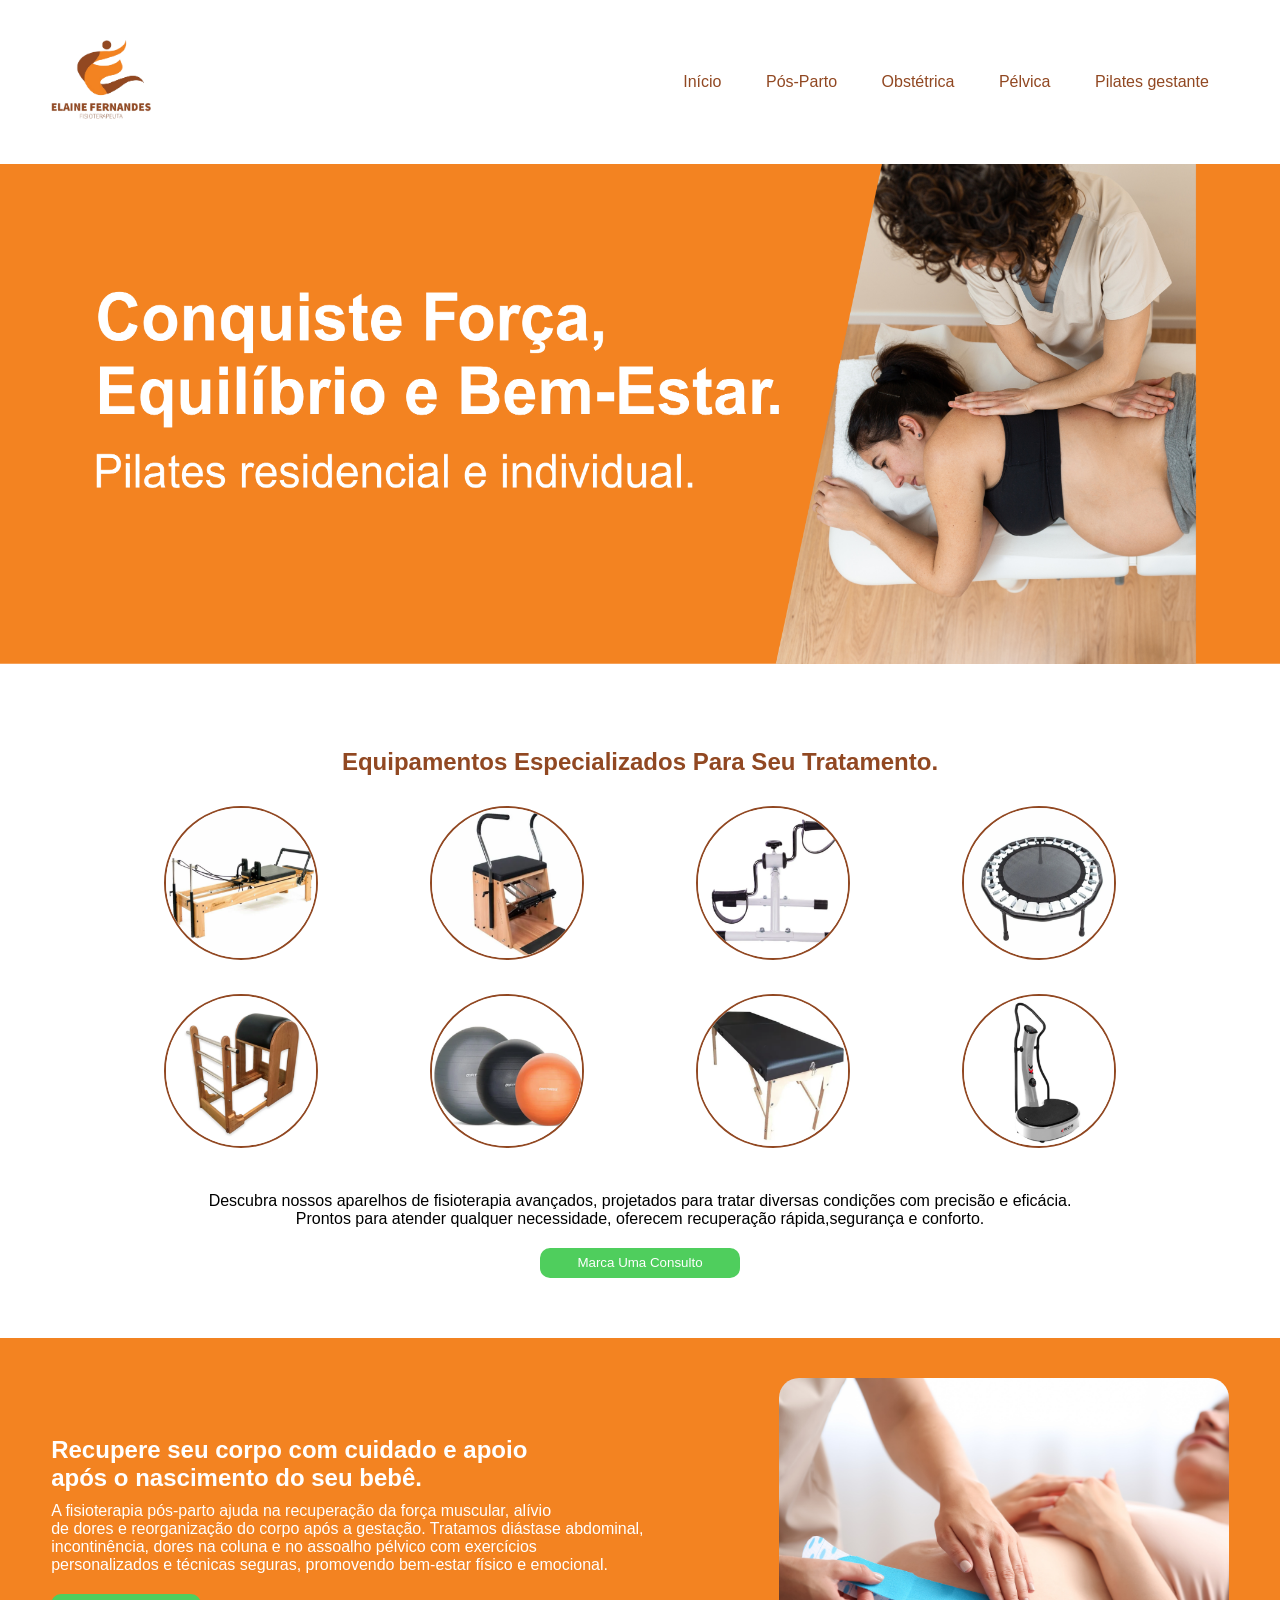
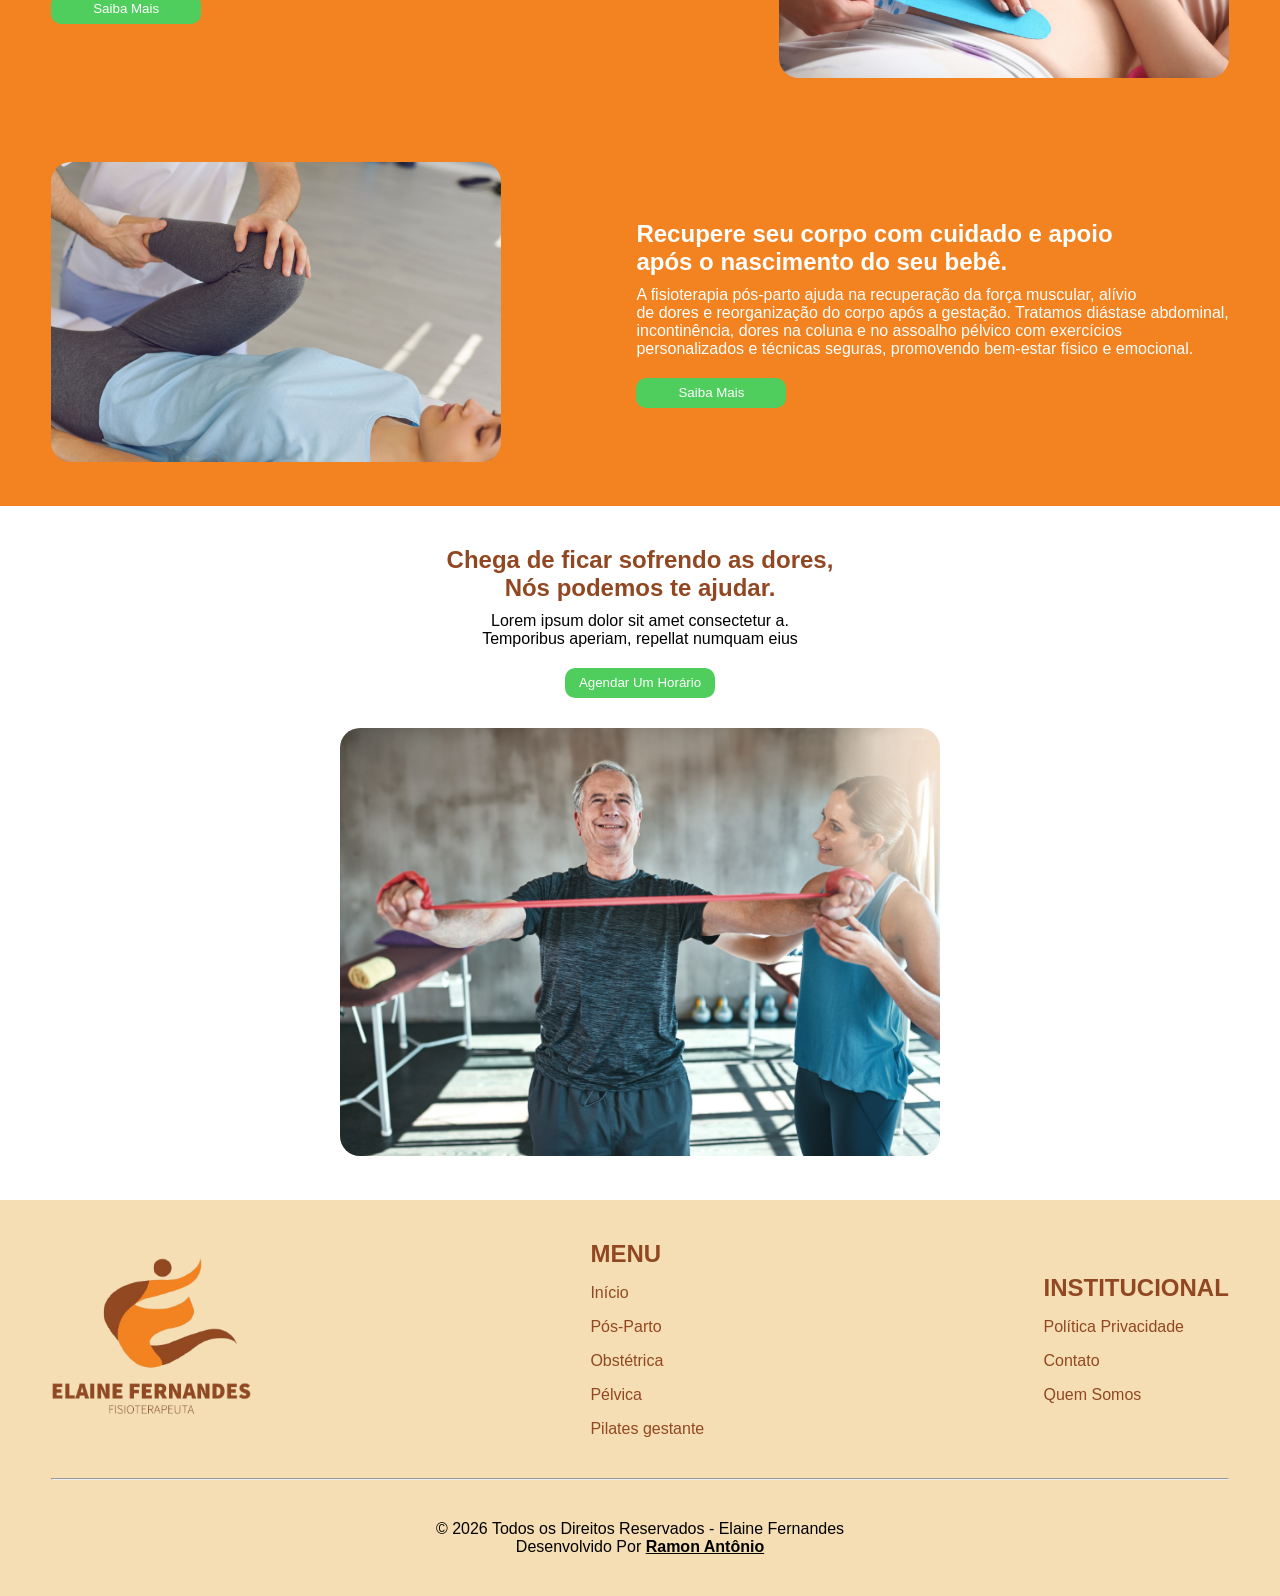
<file: index.html>
<!DOCTYPE html>
<html lang="pt-br">
<head>
    <meta charset="UTF-8">
    <meta name="viewport" content="width=device-width, initial-scale=1.0">
    <link rel="shortcut icon" href="images/favicon.ico" type="favicon">
    <link rel="stylesheet" href="style.css">
    <link rel="stylesheet" href="https://cdn.jsdelivr.net/npm/bootstrap-icons@1.13.1/font/bootstrap-icons.min.css">
    <script src="menu.js" defer></script>
    <title>Elaine Fernandes - Fisioterapeuta</title>
</head>
<body>
    <header>
        <div class="flex">
            <div class="img-header">
                <a href="index.html">
                    <img src="images/logo.png" alt="Logo da Eliane">
                </a>
            </div><!--img-header-->

            <div class="menu">
                <ul>
                    <li><a href="index.html">Início</a></li>
                    <li><a href="parto.html">Pós-Parto</a></li>
                    <li><a href="obstetrica.html">Obstétrica</a></li>
                    <li><a href="pelvica.html">Pélvica</a></li>
                    <li><a href="gestante.html">Pilates gestante</a></li>
                </ul>
            </div> <!--menu-->

            <div class="button-abrir" id="button-abrir">
                <i class="bi bi-list"></i>
            </div>

            <div class="menu-mobile" id="menu-mobile">
                <div class="close">
                    <i class="bi bi-x-lg"></i>
                </div>

                <div >
                    <ul>
                        <li><a href="index.html">Início</a></li>
                        <li><a href="parto.html">Pós-Parto</a></li>
                        <li><a href="obstetrica.html">Obstétrica</a></li>
                        <li><a href="pelvica.html">Pélvica</a></li>
                        <li><a href="gestante.html">Pilates gestante</a></li>
                    </ul>
                </div> <!--menu-->
            </div>

            <div class="botao-header">
                <a href="#">
                    <input type="button" value="Agendar Um Horário" class="button">
                </a>
            </div> <!--botao-->
        </div> <!--flex--> 
    </header>
    
    <main>
        <div class="test">
            <img src="images/test.png" alt="">
        </div>

        <div class="test-smart">
            <img src="images/test-celular.png" alt="">
        </div>

        <section class="destaque">
            <div class="destaque-h2">
                <h2>
                    Equipamentos Especializados Para Seu Tratamento.
                </h2>
            </div> <!--destaque-h2-->

            <div class="flex">
                <div class="parto">
                    <div class="img-parto">
                        <img src="images/cama-vertebral.png" alt="Foto de pós parto">
                    </div> <!--img-parto-->
                </div> <!--parto-->

                <div class="parto">
                    <div class="img-parto">
                        <img src="images/cadeira-madeira.png" alt="Foto de pós parto">
                    </div> <!--img-parto-->
                </div> <!--parto-->

                <div class="parto">
                    <div class="img-parto">
                        <img src="images/bicicle.png" alt="Foto de pós parto">
                    </div> <!--img-parto-->
                </div> <!--parto-->

                <div class="parto">
                    <div class="img-parto">
                        <img src="images/cama-elas.png" alt="Foto de pós parto">
                    </div> <!--img-parto-->
                </div> <!--parto-->

            </div> <!--flex-->

             <div class="flex">
                <div class="parto">
                    <div class="img-parto">
                        <img src="images/lande.png" alt="Foto de pós parto">
                    </div> <!--img-parto-->
                </div> <!--parto-->

                <div class="parto">
                    <div class="img-parto">
                        <img src="images/fitball.png" alt="Foto de pós parto">
                    </div> <!--img-parto-->
                </div> <!--parto-->

                <div class="parto">
                    <div class="img-parto">
                        <img src="images/maca.png" alt="Foto de pós parto">
                    </div> <!--img-parto-->
                </div> <!--parto-->

                <div class="parto">
                    <div class="img-parto">
                        <img src="images/vibratria.png" alt="Foto de pós parto">
                    </div> <!--img-parto-->
                </div> <!--parto-->

            </div> <!--flex-->

            <div class="destaque-p">
                <p>
                    Descubra nossos aparelhos de fisioterapia avançados, projetados para tratar diversas condições com precisão e eficácia.  <br>
                    Prontos para atender qualquer necessidade, oferecem recuperação rápida,segurança e conforto.
                </p>
            </div> <!--destaque-p-->

            <div id="zap">
                <a href="#">
                    <input type="button" value="Marca Uma Consulto" class="button">
                </a>
            </div> <!--botao-->
        </section> <!--destaque-->

        <section class="pre-um">
            <div class="flex">
                <div class="script">
                    <div class="h2">
                        <h2>
                            Recupere seu corpo com cuidado e apoio<br>
                            após o nascimento do seu bebê.
                        </h2>
                    </div> <!--h2-->
                    <div class="p">
                        <p>
                            A fisioterapia pós-parto ajuda na recuperação da força muscular, alívio  <br>
                            de dores e reorganização do corpo após a gestação. Tratamos diástase abdominal,<br>incontinência, dores na coluna e no assoalho pélvico com exercícios <br> 
                            personalizados e técnicas seguras, promovendo bem-estar físico e emocional.
                        </p>
                    </div>

                    <div class="pre-button">
                        <a href="#">
                            <input type="button" value="Saiba Mais" class="button">
                        </a>
                    </div> <!--pre-button-->
                </div> <!--script-->

                <div class="script-img">
                    <img src="images/parto.png" alt="Foto">
                </div> <!--script-img-->
            </div> <!--Flex-->
        </section> <!--pre-um-->

        <section class="pre-dois">
            <div class="flex">
                <div class="script-img">
                    <img src="images/pelvica.png" alt="Foto">
                </div> <!--script-img-->
                
                <div class="script">
                     <div class="h2">
                        <h2>
                            Recupere seu corpo com cuidado e apoio<br>
                            após o nascimento do seu bebê.
                        </h2>
                    </div> <!--h2-->
                    <div class="p">
                        <p>
                            A fisioterapia pós-parto ajuda na recuperação da força muscular, alívio  <br>
                            de dores e reorganização do corpo após a gestação. Tratamos diástase abdominal,<br>incontinência, dores na coluna e no assoalho pélvico com exercícios <br> 
                            personalizados e técnicas seguras, promovendo bem-estar físico e emocional.
                        </p>
                    </div>
                    <div class="pre-button">
                        <a href="#">
                            <input type="button" value="Saiba Mais" class="button">
                        </a>
                    </div> <!--pre-button-->
                </div> <!--script-->
            </div> <!--Flex-->
        </section> <!--pre-dois-->

        <section class="ajuda">
            <div class="h2">
                <h2>
                    Chega de ficar sofrendo as dores,<br>
                    Nós podemos te ajudar.
                </h2>
            </div><!--h2-->

            <div class="p">
                <p>
                    Lorem ipsum dolor sit amet consectetur a.<br>
                    Temporibus aperiam, repellat numquam eius
                </p>
            </div><!--p-->

            <div class="ajuda-button">
                <a href="#">
                    <input type="button" value="Agendar Um Horário" class="btn">
                </a>
            </div> <!--ajuda-button-->

            <div class="ajuda-img">
                <img src="images/ajuda.png" alt="Homem e mulher ajudando">
            </div> <!--ajuda-img-->
        </section><!--ajuda-->
    </main>

    <footer>
        <section class="rodape">
            <div class="flex">
                <div class="rodape-img">
                    <a href="index.html">
                        <img src="images/logo.png" alt="">
                    </a>
                </div><!--rodape-img-->

                <div class="rodape-menu">
                    <div class="rodape-h2">
                        <h2>
                            MENU
                        </h2>
                    </div>
                    <ul>
                        <li><a href="index.html">Início</a></li>
                        <li><a href="parto.html">Pós-Parto</a></li>
                        <li><a href="obstetrica.html">Obstétrica</a></li>
                        <li><a href="pelvica.html">Pélvica</a></li>
                        <li><a href="gestante.html">Pilates gestante</a></li>
                    </ul>
                </div> <!--rodape-menu-->

                <div class="rodape-politica">
                    <div class="rodape-h2">
                        <h2>
                            INSTITUCIONAL
                        </h2>
                    </div>
                    <ul>
                        <li><a href="politica.html">Política Privacidade</a></li>
                        <li><a href="contato.html">Contato </a></li>
                        <li><a href="quem.html">Quem Somos</a></li>
                    </ul>
                </div> <!--rodape--->
            </div><!--flex-->

            <hr>

            <div class="direitos">
                © 2026 Todos os Direitos Reservados - Elaine Fernandes<br>

                Desenvolvido Por  <a href="https://ramonsantonio.github.io/my-portfolio/"><strong>Ramon Antônio</strong></a>
            </div>
        </section><!--rodape-->
    </footer>
</body>
</html>
</file>
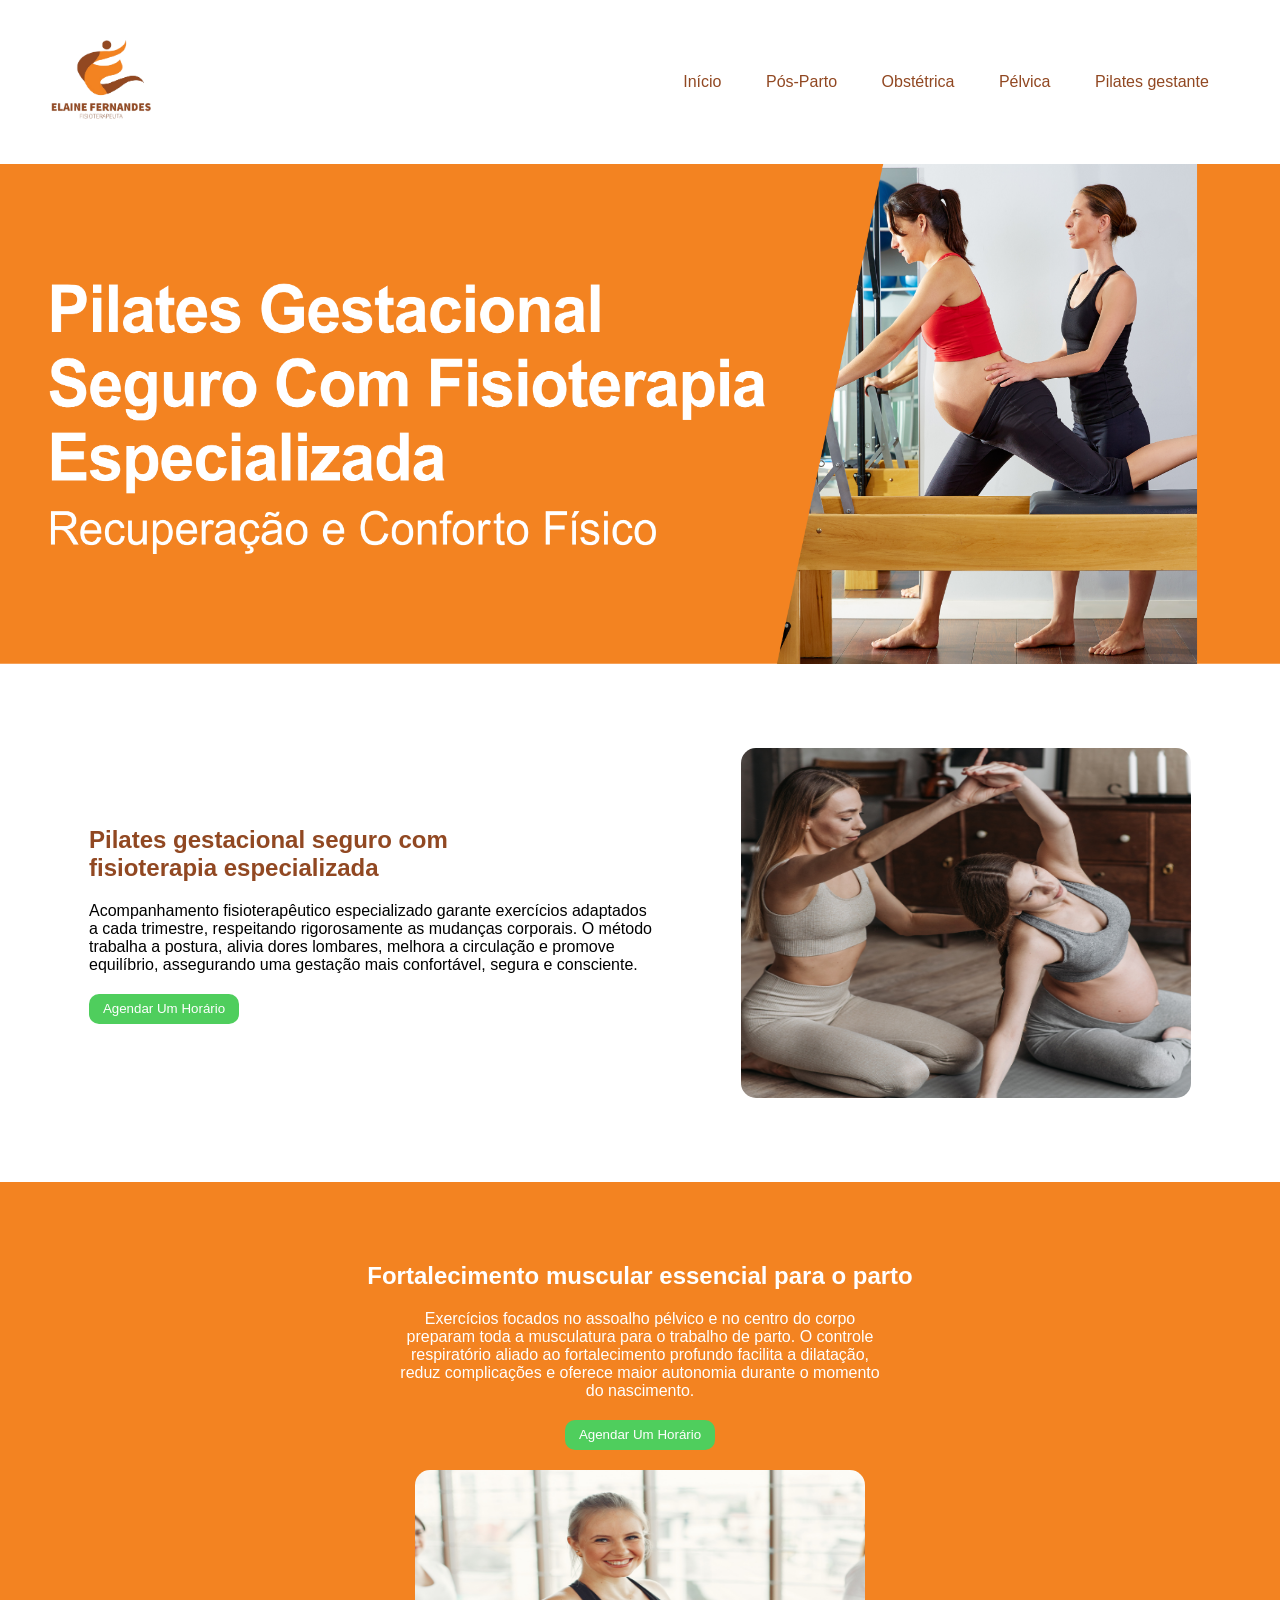
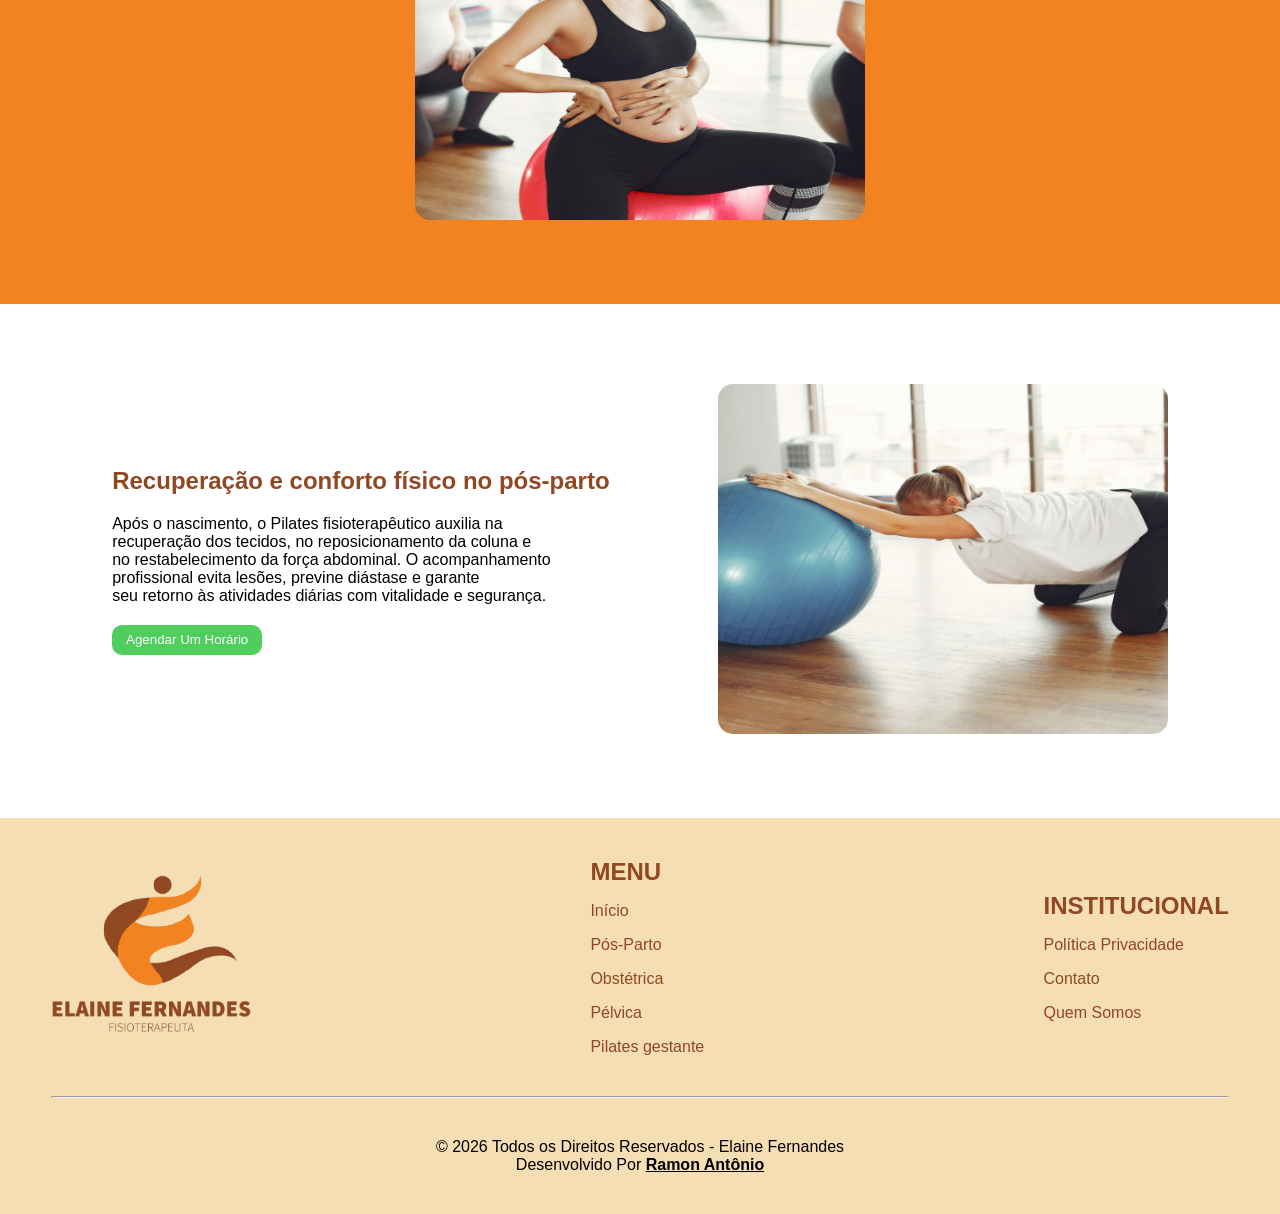
<file: gestante.html>
<!DOCTYPE html>
<html lang="pt-br">
<head>
    <meta charset="UTF-8">
    <meta name="viewport" content="width=device-width, initial-scale=1.0">
    <!-- favicon -->
    <link rel="shortcut icon" href="images/favicon.ico" type="favicon">
    <!-- favicon -->
    <!-- CSS -->
    <link rel="stylesheet" href="style-gestante.css">
    <link rel="stylesheet" href="https://cdn.jsdelivr.net/npm/bootstrap-icons@1.13.1/font/bootstrap-icons.min.css">
    <script src="menu.js" defer></script>
    <title>Elaine Fernandes - Fisioterapeuta</title>
</head>
<body>
    <header>
        <div class="flex">
            <div class="img-header">
                <a href="index.html">
                    <img src="images/logo.png" alt="Logo da Eliane">
                </a>
            </div><!--img-header-->

            <div class="menu">
                <ul>
                    <li><a href="index.html">Início</a></li>
                    <li><a href="parto.html">Pós-Parto</a></li>
                    <li><a href="obstetrica.html">Obstétrica</a></li>
                    <li><a href="pelvica.html">Pélvica</a></li>
                    <li><a href="gestante.html">Pilates gestante</a></li>
                </ul>
            </div> <!--menu-->

            <div class="button-abrir" id="button-abrir">
                <i class="bi bi-list"></i>
            </div>

            <div class="menu-mobile" id="menu-mobile">
                <div class="close">
                    <i class="bi bi-x-lg"></i>
                </div>

                <div >
                    <ul>
                        <li><a href="index.html">Início</a></li>
                        <li><a href="parto.html">Pós-Parto</a></li>
                        <li><a href="obstetrica.html">Obstétrica</a></li>
                        <li><a href="pelvica.html">Pélvica</a></li>
                        <li><a href="gestante.html">Pilates gestante</a></li>
                    </ul>
                </div> <!--menu-->
            </div>


            <div class="botao-header">
                <a href="#">
                    <input type="button" value="Agendar Um Horário" class="button">
                </a>
            </div> <!--botao-->
        </div> <!--flex--> 
    </header>
    
    <main>
        <div class="test">
            <img src="images/gestante.png" alt="">
        </div>

        <div class="test-smart">
            <img src="images/gestante-celular.png" alt="">
        </div>

        <section class="gestante">
            <div class="flex">
                <div class="conteudo">
                    <h2 class="gestante-titulo">
                        Pilates gestacional seguro com <br>
                        fisioterapia especializada
                    </h2>

                    <p class="gestante-sub">
                        Acompanhamento fisioterapêutico especializado garante exercícios adaptados <br>
                        a cada trimestre, respeitando rigorosamente as mudanças corporais. O método <br>
                        trabalha a postura, alivia dores lombares, melhora a circulação e promove <br>
                        equilíbrio, assegurando uma gestação mais confortável, segura e consciente.<br>
                    </p>

                    <div class="botao-header">
                        <a href="#">
                            <input type="button" value="Agendar Um Horário" class="button">
                        </a>
                    </div>
                </div>

                <div class="gestante-img">
                    <img src="images/gestante/gestante.png" alt="">
                </div>
            </div>

        </section>

        <section class="muscular">
            <h2 class="muscular-titulo">
                Fortalecimento muscular essencial para o parto
            </h2>

            <p class="muscular-sub">
                Exercícios focados no assoalho pélvico e no centro do corpo<br>
                preparam toda a musculatura para o trabalho de parto. O controle <br>
                respiratório aliado ao fortalecimento profundo facilita a dilatação, <br>
                reduz complicações e oferece maior autonomia durante o momento <br>
                do nascimento.<br>
            </p>

            <div class="botao-header">
                <a href="#">
                    <input type="button" value="Agendar Um Horário" class="button">
                </a>
            </div>

            <div class="muscular-img">
                <img src="images/gestante/muscular.png" alt="">
            </div>
        </section>

        <section class="conforto">
            <div class="flex">
                <div class="conteudo">
                    <h2 class="conforto-titulo">
                        Recuperação e conforto físico no pós-parto
                    </h2>

                    <p class="conforto-sub">
                        Após o nascimento, o Pilates fisioterapêutico auxilia na <br>
                        recuperação dos tecidos, no reposicionamento da coluna e <br>
                        no restabelecimento da força abdominal. O acompanhamento <br>
                        profissional evita lesões, previne diástase e garante <br>
                        seu retorno às atividades diárias com vitalidade e segurança.<br>
                    </p>

                    <div class="botao-header">
                        <a href="#">
                            <input type="button" value="Agendar Um Horário" class="button">
                        </a>
                    </div>
                </div>

                <div class="conforto-img">
                    <img src="images/gestante/conforto.png" alt="">
                </div>
            </div>
        </section>

    </main>

    <footer>
        <section class="rodape">
            <div class="flex">
                <div class="rodape-img">
                    <a href="index.html">
                        <img src="images/logo.png" alt="">
                    </a>
                </div><!--rodape-img-->

                <div class="rodape-menu">
                    <div class="rodape-h2">
                        <h2>
                            MENU
                        </h2>
                    </div>
                    <ul>
                        <li><a href="index.html">Início</a></li>
                        <li><a href="parto.html">Pós-Parto</a></li>
                        <li><a href="obstetrica.html">Obstétrica</a></li>
                        <li><a href="pelvica.html">Pélvica</a></li>
                        <li><a href="gestante.html">Pilates gestante</a></li>
                    </ul>
                </div> <!--rodape-menu-->

                <div class="rodape-politica">
                    <div class="rodape-h2">
                        <h2>
                            INSTITUCIONAL
                        </h2>
                    </div>
                    <ul>
                        <li><a href="politica.html">Política Privacidade</a></li>
                        <li><a href="contato.html">Contato </a></li>
                        <li><a href="quem.html">Quem Somos</a></li>
                        
                    </ul>
                </div> <!--rodape--->
            </div><!--flex-->

            <hr>

            <div class="direitos">
                © 2026 Todos os Direitos Reservados - Elaine Fernandes<br>

                Desenvolvido Por  <a href="https://ramonsantonio.github.io/my-portfolio/"><strong>Ramon Antônio</strong></a>
            </div>
        </section><!--rodape-->
    </footer>
</body>
</html>
</file>
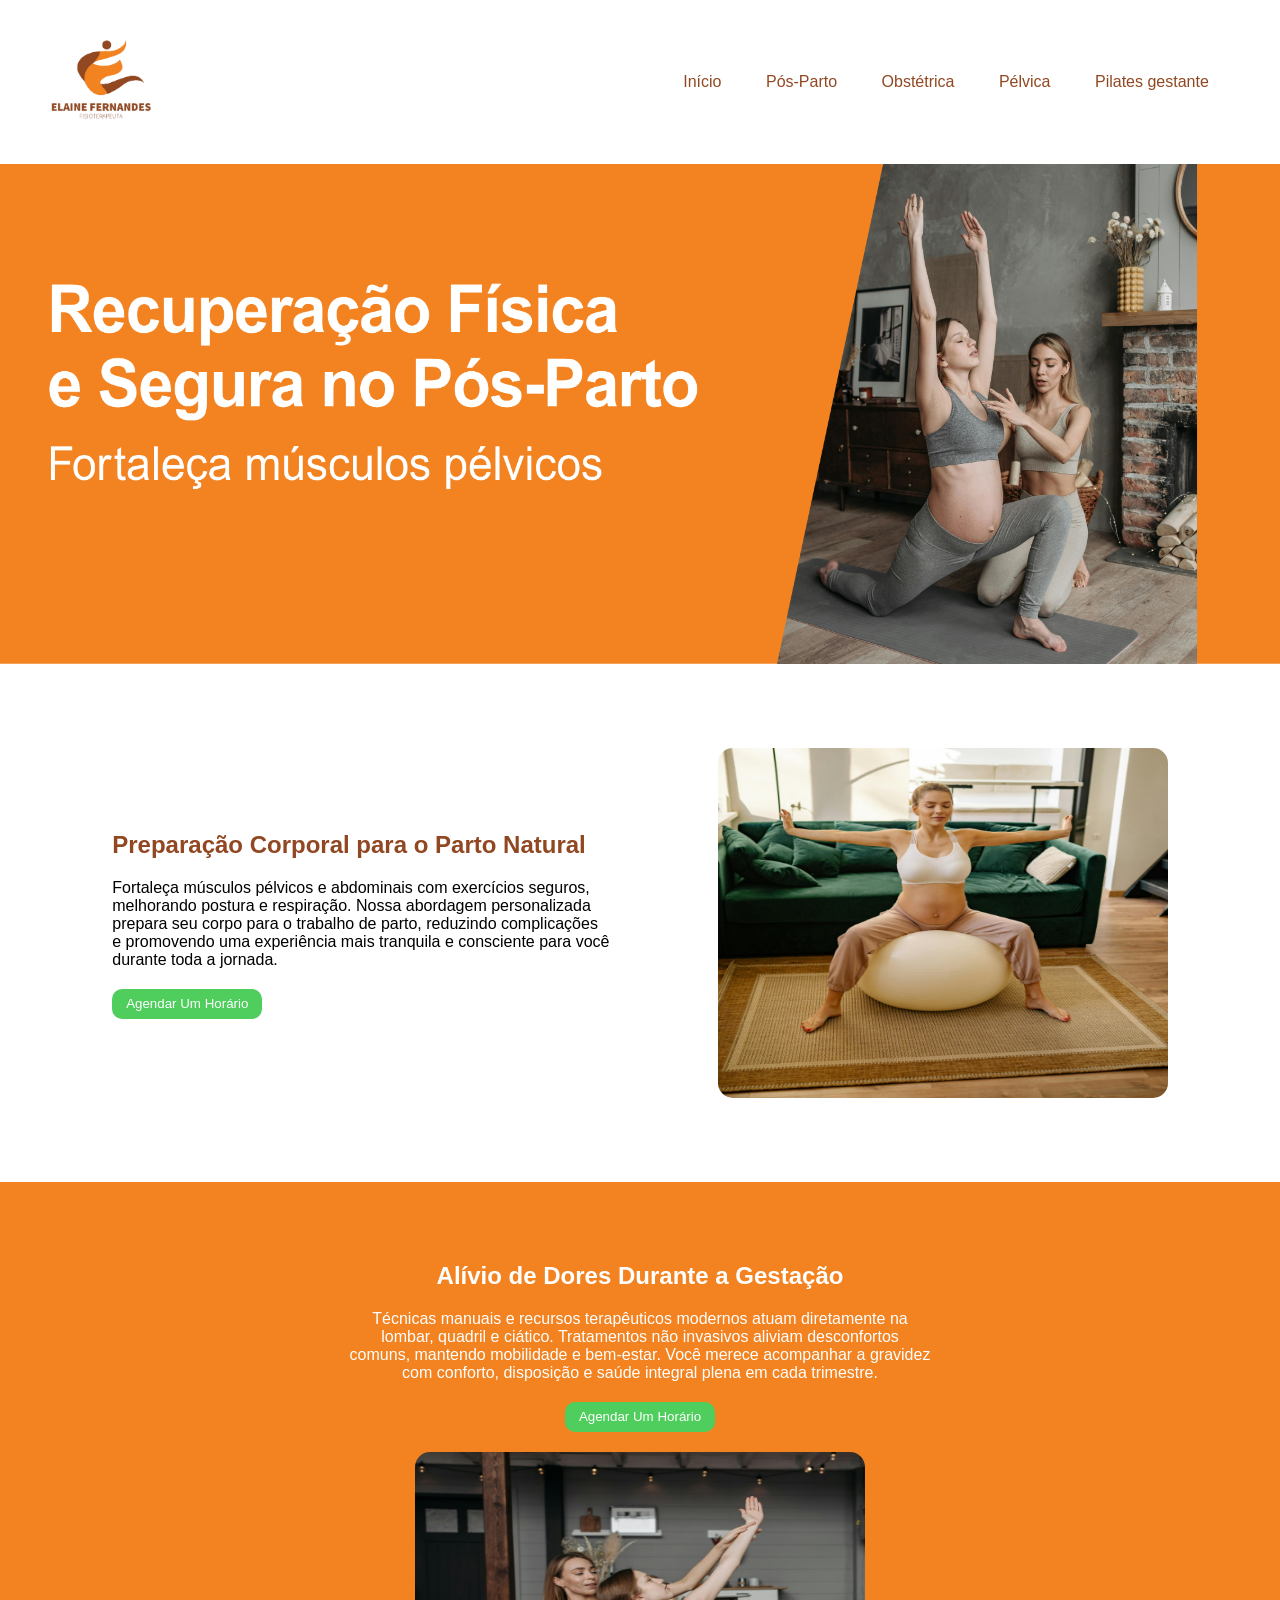
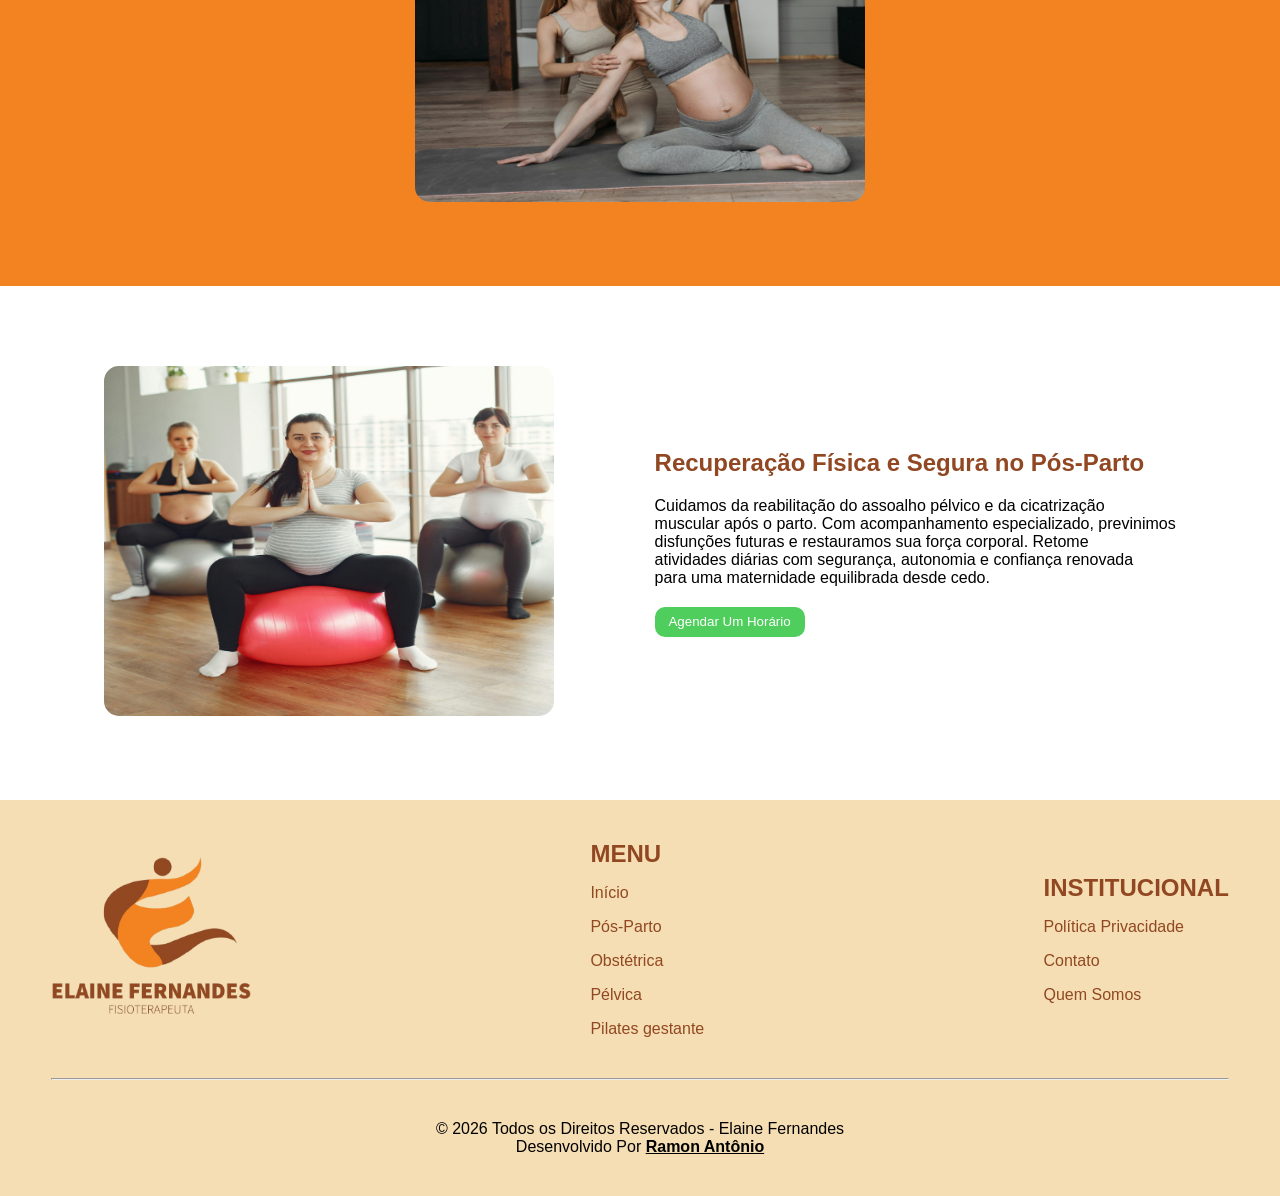
<file: obstetrica.html>
<!DOCTYPE html>
<html lang="pt-br">
<head>
    <meta charset="UTF-8">
    <meta name="viewport" content="width=device-width, initial-scale=1.0">
    <!-- favicon -->
    <link rel="shortcut icon" href="images/favicon.ico" type="favicon">
    <!-- favicon -->
    <!-- CSS -->
    <link rel="stylesheet" href="style-obstetrica.css">
    <link rel="stylesheet" href="https://cdn.jsdelivr.net/npm/bootstrap-icons@1.13.1/font/bootstrap-icons.min.css">
    <script src="menu.js" defer></script>
    <title>Elaine Fernandes - Fisioterapeuta</title>
</head>
<body>
    <header>
        <div class="flex">
            <div class="img-header">
                <a href="index.html">
                    <img src="images/logo.png" alt="Logo da Eliane">
                </a>
            </div><!--img-header-->

            <div class="menu">
                <ul>
                    <li><a href="index.html">Início</a></li>
                    <li><a href="parto.html">Pós-Parto</a></li>
                    <li><a href="obstetrica.html">Obstétrica</a></li>
                    <li><a href="pelvica.html">Pélvica</a></li>
                    <li><a href="gestante.html">Pilates gestante</a></li>
                </ul>
            </div> <!--menu-->

            <div class="button-abrir" id="button-abrir">
                <i class="bi bi-list"></i>
            </div>

            <div class="menu-mobile" id="menu-mobile">
                <div class="close">
                    <i class="bi bi-x-lg"></i>
                </div>

                <div >
                    <ul>
                        <li><a href="index.html">Início</a></li>
                        <li><a href="parto.html">Pós-Parto</a></li>
                        <li><a href="obstetrica.html">Obstétrica</a></li>
                        <li><a href="pelvica.html">Pélvica</a></li>
                        <li><a href="gestante.html">Pilates gestante</a></li>
                    </ul>
                </div> <!--menu-->
            </div>


            <div class="botao-header">
                <a href="#">
                    <input type="button" value="Agendar Um Horário" class="button">
                </a>
            </div> <!--botao-->
        </div> <!--flex--> 
    </header>

    <main>
        <div class="test">
            <img src="images/banner-obstetrico.png" alt="">
        </div>

        <div class="test-smart">
            <img src="images/banner-obstetrico-celular.png" alt="">
        </div>

        <section class="natural">
            <div class="flex">
                <div class="conteudo">
                    <h2 class="natural-titulo">
                        Preparação Corporal para o Parto Natural
                    </h2>

                    <p class="natural-sub">
                        Fortaleça músculos pélvicos e abdominais com exercícios seguros,<br>
                        melhorando postura e respiração. Nossa abordagem personalizada <br>
                        prepara seu corpo para o trabalho de parto, reduzindo complicações <br>
                        e promovendo uma experiência mais tranquila e consciente para você <br>
                        durante toda a jornada.
                    </p>

                    <div class="botao-header">
                        <a href="#">
                            <input type="button" value="Agendar Um Horário" class="button">
                        </a>
                    </div>
                </div>

                <div class="natural-img">
                    <img src="images/obstetrica/bola-sozinha.png" alt="">
                </div>
            </div>
        </section>

        <section class="dores">
            <h2 class="dores-titulo">
                Alívio de Dores Durante a Gestação
            </h2>

            <p class="dores-sub">
                Técnicas manuais e recursos terapêuticos modernos atuam diretamente na <br>
                lombar, quadril e ciático. Tratamentos não invasivos aliviam desconfortos <br>
                comuns, mantendo mobilidade e bem-estar. Você merece acompanhar a gravidez <br>
                com conforto, disposição e saúde integral plena em cada trimestre.<br>
            </p>

            <div class="botao-header">
                <a href="#">
                    <input type="button" value="Agendar Um Horário" class="button">
                </a>
            </div>

            <div class="dores-img">
                <img src="images/obstetrica/mulher-fisio.png" alt="">
            </div>
        </section>

        <section class="segura">   
            <div class="flex">
                <div class="segura-img">
                    <img src="images/obstetrica/tres.png" alt="">
                </div>

                <div class="conteudo">
                    <h2 class="segura-titulo">
                        Recuperação Física e Segura no Pós-Parto
                    </h2>

                    <p class="segura-sub">
                        Cuidamos da reabilitação do assoalho pélvico e da cicatrização <br>
                        muscular após o parto. Com acompanhamento especializado, previnimos <br> 
                        disfunções futuras e restauramos sua força corporal. Retome <br>
                        atividades diárias com segurança, autonomia e confiança renovada <br> 
                        para uma maternidade equilibrada desde cedo. <br>
                    </p>

                    <div class="botao-header">
                        <a href="#">
                            <input type="button" value="Agendar Um Horário" class="button">
                        </a>
                    </div>
                </div>
            </div>

        </section>
    </main>


    <footer>
        <section class="rodape">
            <div class="flex">
                <div class="rodape-img">
                    <a href="index.html">
                        <img src="images/logo.png" alt="">
                    </a>
                </div><!--rodape-img-->

                <div class="rodape-menu">
                    <div class="rodape-h2">
                        <h2>
                            MENU
                        </h2>
                    </div>
                    <ul>
                        <li><a href="index.html">Início</a></li>
                        <li><a href="parto.html">Pós-Parto</a></li>
                        <li><a href="obstetrica.html">Obstétrica</a></li>
                        <li><a href="pelvica.html">Pélvica</a></li>
                        <li><a href="gestante.html">Pilates gestante</a></li>
                    </ul>
                </div> <!--rodape-menu-->

                <div class="rodape-politica">
                    <div class="rodape-h2">
                        <h2>
                            INSTITUCIONAL
                        </h2>
                    </div>
                    <ul>
                        <li><a href="politica.html">Política Privacidade</a></li>
                        <li><a href="contato.html">Contato </a></li>
                        <li><a href="quem.html">Quem Somos</a></li>
                        
                    </ul>
                </div> <!--rodape--->
            </div><!--flex-->

            <hr>

            <div class="direitos">
                © 2026 Todos os Direitos Reservados - Elaine Fernandes<br>

                Desenvolvido Por  <a href="https://ramonsantonio.github.io/my-portfolio/"><strong>Ramon Antônio</strong></a>
            </div>
        </section><!--rodape-->
    </footer>
</body>
</html>
</file>
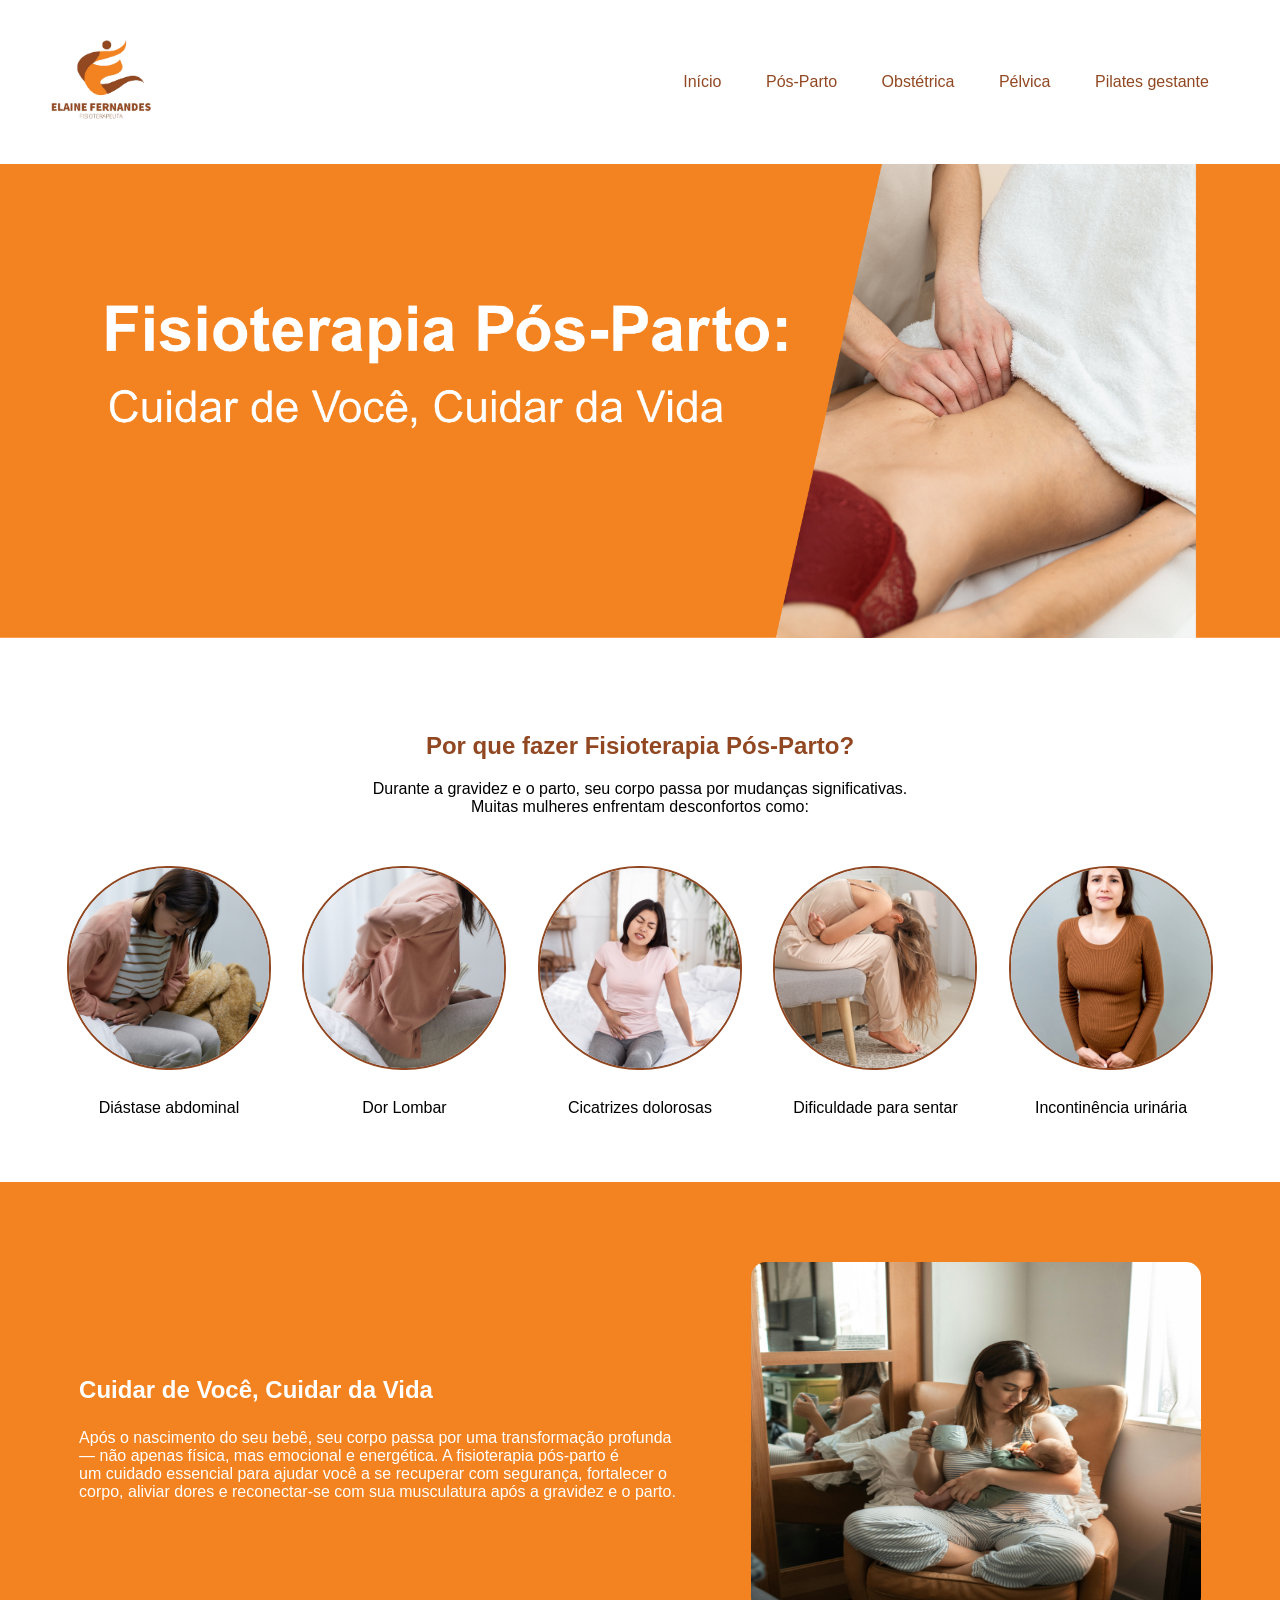
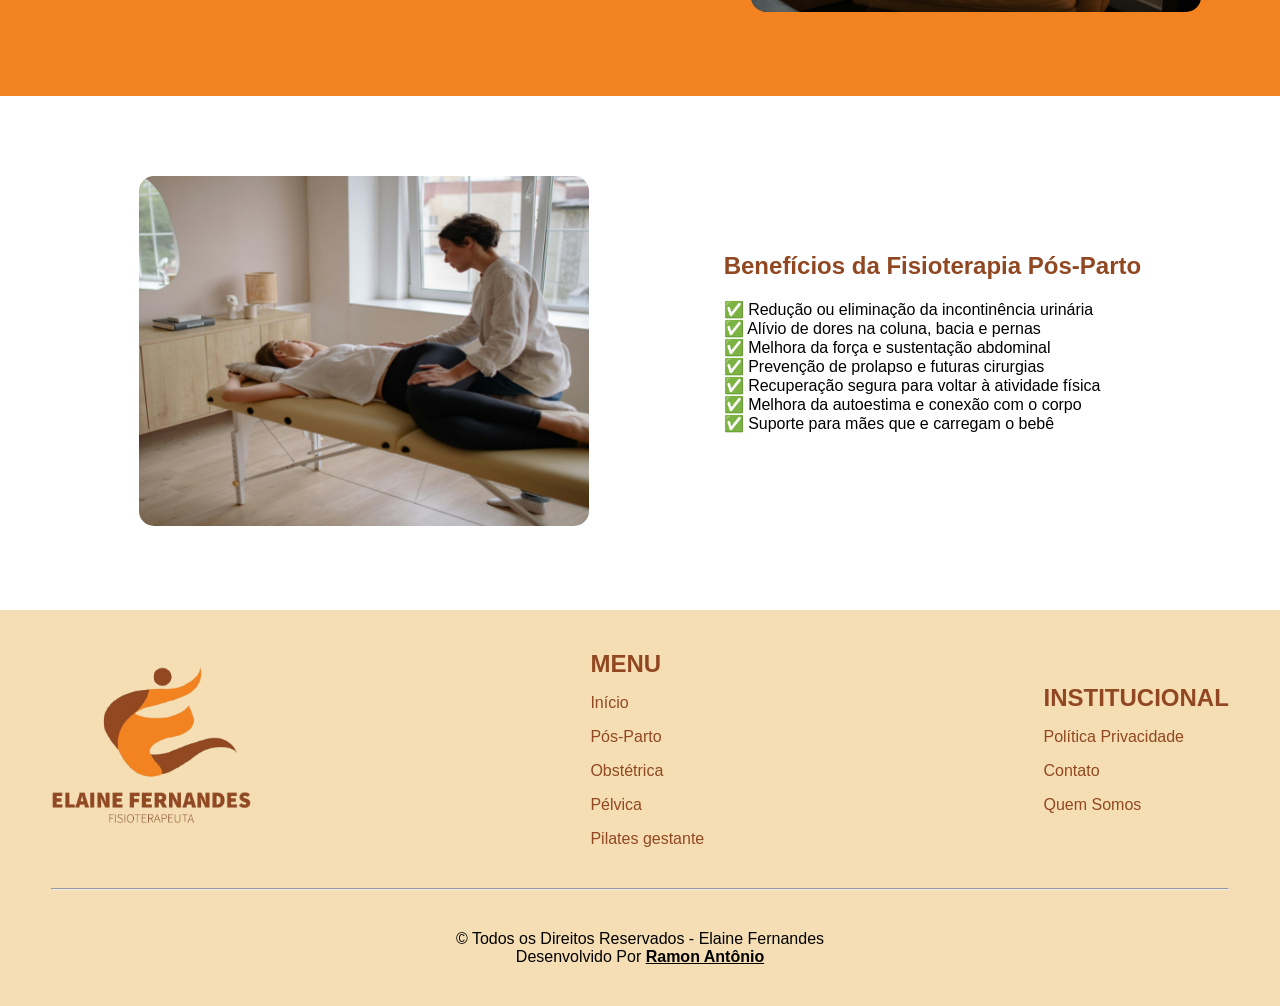
<file: parto.html>
<!DOCTYPE html>
<html lang="pt-br">
<head>
    <meta charset="UTF-8">
    <meta name="viewport" content="width=device-width, initial-scale=1.0">
    <!-- favicon -->
    <link rel="shortcut icon" href="images/favicon.ico" type="favicon">
    <!-- favicon -->
    <!-- CSS -->
    <link rel="stylesheet" href="style-parto.css">
    <link rel="stylesheet" href="https://cdn.jsdelivr.net/npm/bootstrap-icons@1.13.1/font/bootstrap-icons.min.css">
    <script src="menu.js" defer></script>
    <title>Elaine Fernandes - Fisioterapeuta</title>
</head>
<body>
    <header>
        <div class="flex">
            <div class="img-header">
                <a href="index.html">
                    <img src="images/logo.png" alt="Logo da Eliane">
                </a>
            </div><!--img-header-->

            <div class="menu">
                <ul>
                    <li><a href="index.html">Início</a></li>
                    <li><a href="parto.html">Pós-Parto</a></li>
                    <li><a href="obstetrica.html">Obstétrica</a></li>
                    <li><a href="pelvica.html">Pélvica</a></li>
                    <li><a href="gestante.html">Pilates gestante</a></li>
                </ul>
            </div> <!--menu-->

            <div class="button-abrir" id="button-abrir">
                <i class="bi bi-list"></i>
            </div>

            <div class="menu-mobile" id="menu-mobile">
                <div class="close">
                    <i class="bi bi-x-lg"></i>
                </div>

                <div >
                    <ul>
                        <li><a href="index.html">Início</a></li>
                        <li><a href="parto.html">Pós-Parto</a></li>
                        <li><a href="obstetrica.html">Obstétrica</a></li>
                        <li><a href="pelvica.html">Pélvica</a></li>
                        <li><a href="gestante.html">Pilates gestante</a></li>
                    </ul>
                </div> <!--menu-->
            </div>


            <div class="botao-header">
                <a href="#">
                    <input type="button" value="Agendar Um Horário" class="button">
                </a>
            </div> <!--botao-->
        </div> <!--flex--> 
    </header>
    
    <main>
        <div class="test">
            <img src="images/banner-pos-parto.png" alt="">
        </div>

        <div class="test-smart">
            <img src="images/banner-pos-parto-celular.png" alt="">
        </div>

        <section class="parto-script">
            <div class="parto-script-h2">
                <h2>
                    Por que fazer Fisioterapia Pós-Parto?
                </h2>
            </div> <!--parto-script-h2-->

            <div class="parto-script-p">
                <p>
                    Durante a gravidez e o parto, seu corpo passa por mudanças significativas.<br>
                    Muitas mulheres enfrentam desconfortos como: 
                </p>
            </div> <!--parto-script-p-->

            <div class="flex">
                <div class="combo">
                    <div class="combo-img">
                        <img src="images/parto/abdominal.png" alt="">
                    </div>

                    <div class="combo-p">
                        <p>
                            Diástase abdominal
                        </p>
                    </div>
                </div> <!--combo-->

                <div class="combo">
                    <div class="combo-img">
                        <img src="images/parto/dor.png" alt="">
                    </div>

                    <div class="combo-p">
                        <p>
                            Dor Lombar
                        </p>
                    </div>
                </div> <!--combo-->

                <div class="combo">
                    <div class="combo-img">
                        <img src="images/parto/lombar.png" alt="">
                    </div>

                    <div class="combo-p">
                        <p>
                            Cicatrizes dolorosas 
                        </p>
                    </div>
                </div> <!--combo-->

                <div class="combo">
                    <div class="combo-img">
                        <img src="images/parto/sentar.png" alt="">
                    </div>

                    <div class="combo-p">
                        <p>
                            Dificuldade para sentar
                        </p>
                    </div>
                </div> <!--combo-->

                <div class="combo">
                    <div class="combo-img">
                        <img src="images/parto/urinaria.png" alt="">
                    </div>

                    <div class="combo-p">
                        <p>
                            Incontinência urinária
                        </p>
                    </div>
                </div> <!--combo-->
            </div> <!--flex-->


        </section> 

        <section class="cafe">
            <div class="flex">
                <div class="conteudo">
                    <h2 class="cafe-titulo">
                        Cuidar de Você, Cuidar da Vida
                    </h2>

                    <p class="cafe-sub">
                        Após o nascimento do seu bebê, seu corpo passa por uma transformação profunda <br>
                        — não apenas física, mas emocional e energética. A fisioterapia pós-parto é <br>
                        um cuidado essencial para ajudar você a se recuperar com segurança, fortalecer o<br> 
                        corpo, aliviar dores e reconectar-se com sua musculatura após a gravidez e o parto.<br>
                    </p>
                </div>

                <div class="cafe-img">
                    <img src="images/parto/mae-cafe.png" alt="">
                </div>
            </div>
        </section>

        <section class="red">
            <div class="flex">          

                <div class="red-img">
                    <img src="images/parto/red.png" alt="">
                </div>

                <div class="conteudo">
                    <h2 class="red-titulo">
                        Benefícios da Fisioterapia Pós-Parto
                    </h2>

                    <p class="red-sub">
                        ✅ Redução ou eliminação da incontinência urinária<br>
                        ✅ Alívio de dores na coluna, bacia e pernas<br>
                        ✅ Melhora da força e sustentação abdominal<br>
                        ✅ Prevenção de prolapso e futuras cirurgias<br>
                        ✅ Recuperação segura para voltar à atividade física<br>
                        ✅ Melhora da autoestima e conexão com o corpo<br>
                        ✅ Suporte para mães que e carregam o bebê 
                    </p>
                </div>

            </div>
        </section>
    </main>

    <footer>
        <section class="rodape">
            <div class="flex">
                <div class="rodape-img">
                   <a href="index.html">
                        <img src="images/logo.png" alt="">
                   </a>
                </div><!--rodape-img-->

                <div class="rodape-menu">
                    <div class="rodape-h2">
                        <h2>
                            MENU
                        </h2>
                    </div>
                    <ul>
                        <li><a href="index.html">Início</a></li>
                        <li><a href="parto.html">Pós-Parto</a></li>
                        <li><a href="obstetrica.html">Obstétrica</a></li>
                        <li><a href="pelvica.html">Pélvica</a></li>
                        <li><a href="gestante.html">Pilates gestante</a></li>
                    </ul>
                </div> <!--rodape-menu-->

                <div class="rodape-politica">
                    <div class="rodape-h2">
                        <h2>
                            INSTITUCIONAL
                        </h2>
                    </div>
                    <ul>
                        <li><a href="#">Política Privacidade</a></li>
                        <li><a href="#">Contato </a></li>
                        <li><a href="#">Quem Somos</a></li>
                        
                    </ul>
                </div> <!--rodape--->
            </div><!--flex-->

            <hr>

            <div class="direitos">
                © Todos os Direitos Reservados - Elaine Fernandes <br>

                Desenvolvido Por  <a href="https://ramonsantonio.github.io/my-portfolio/"><strong>Ramon Antônio</strong></a>
            </div>
        </section><!--rodape-->
    </footer>
</body>
</html>
</file>
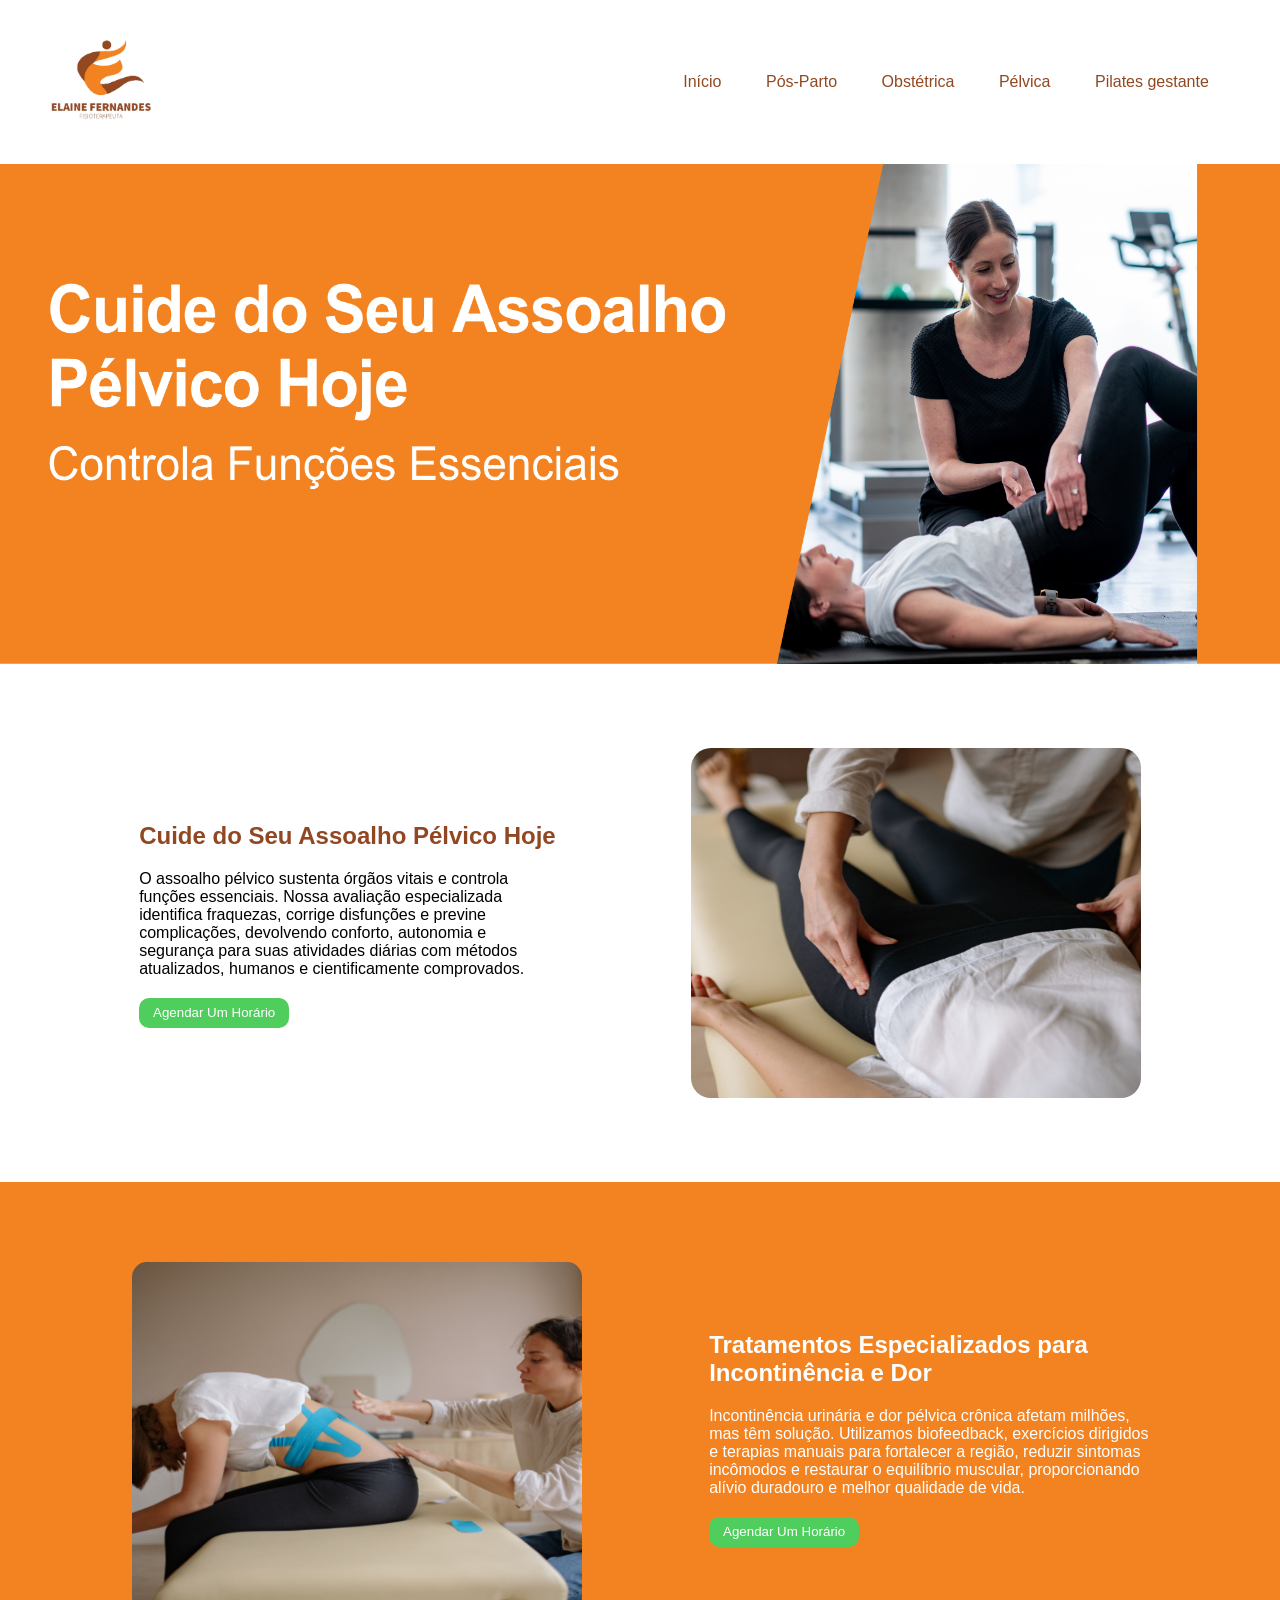
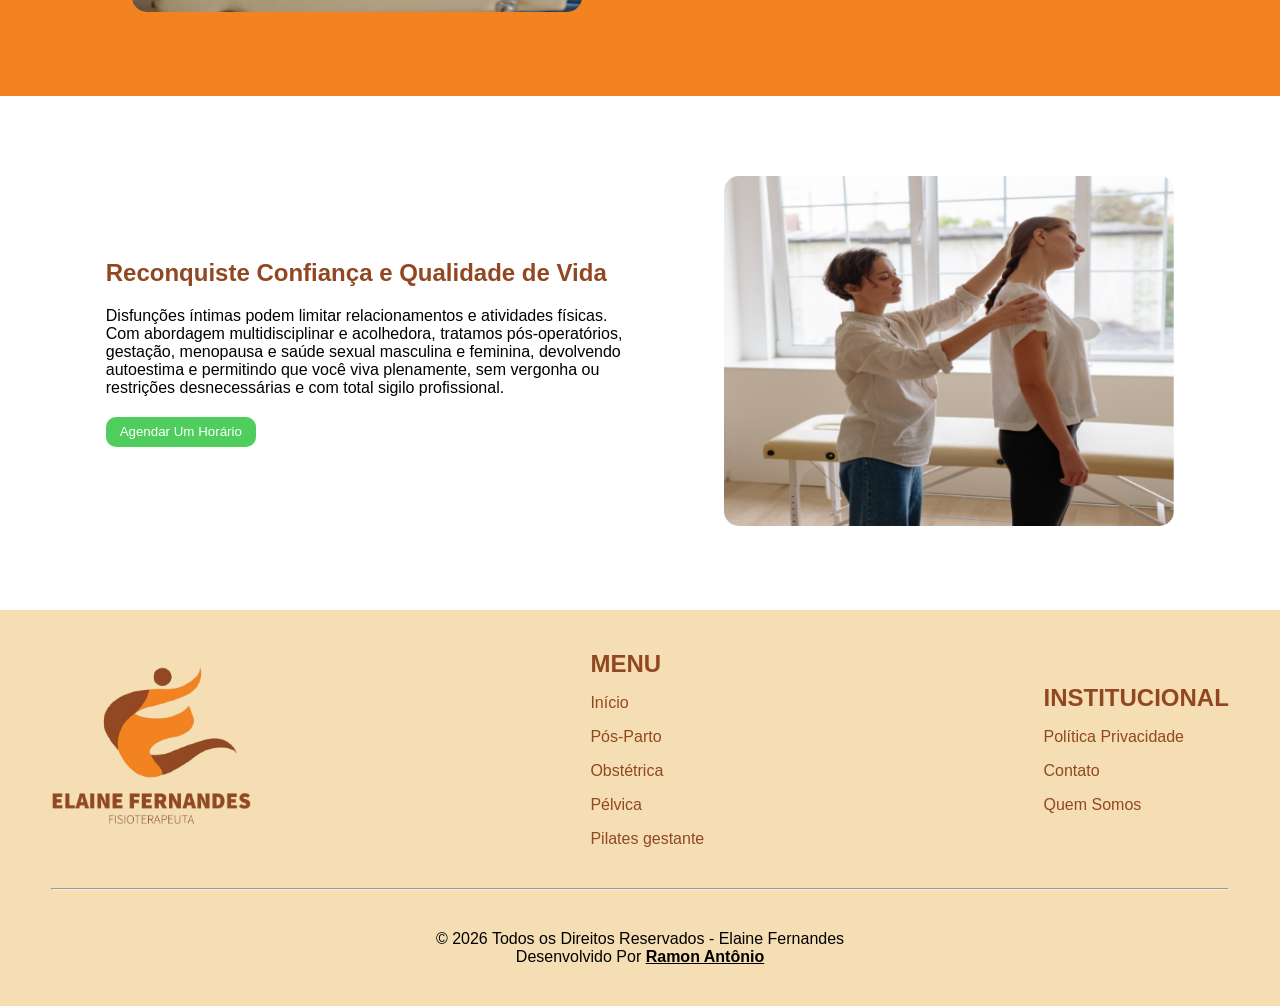
<file: pelvica.html>
<!DOCTYPE html>
<html lang="pt-br">
<head>
    <meta charset="UTF-8">
    <meta name="viewport" content="width=device-width, initial-scale=1.0">
    <!-- favicon -->
    <link rel="shortcut icon" href="images/favicon.ico" type="favicon">
    <!-- favicon -->
    <!-- CSS -->
    <link rel="stylesheet" href="style-pelvica.css">
    <link rel="stylesheet" href="https://cdn.jsdelivr.net/npm/bootstrap-icons@1.13.1/font/bootstrap-icons.min.css">
    <script src="menu.js" defer></script>
    <title>Elaine Fernandes - Fisioterapeuta</title>
</head>
<body>
    <header>
        <div class="flex">
            <div class="img-header">
                <a href="index.html">
                    <img src="images/logo.png" alt="Logo da Eliane">
                </a>
            </div><!--img-header-->

            <div class="menu">
                <ul>
                    <li><a href="index.html">Início</a></li>
                    <li><a href="parto.html">Pós-Parto</a></li>
                    <li><a href="obstetrica.html">Obstétrica</a></li>
                    <li><a href="pelvica.html">Pélvica</a></li>
                    <li><a href="gestante.html">Pilates gestante</a></li>
                </ul>
            </div> <!--menu-->

            <div class="button-abrir" id="button-abrir">
                <i class="bi bi-list"></i>
            </div>

            <div class="menu-mobile" id="menu-mobile">
                <div class="close">
                    <i class="bi bi-x-lg"></i>
                </div>

                <div >
                    <ul>
                        <li><a href="index.html">Início</a></li>
                        <li><a href="parto.html">Pós-Parto</a></li>
                        <li><a href="obstetrica.html">Obstétrica</a></li>
                        <li><a href="pelvica.html">Pélvica</a></li>
                        <li><a href="gestante.html">Pilates gestante</a></li>
                    </ul>
                </div> <!--menu-->
            </div>


            <div class="botao-header">
                <a href="#">
                    <input type="button" value="Agendar Um Horário" class="button">
                </a>
            </div> <!--botao-->
        </div> <!--flex--> 
    </header>
    
    <main>
        <div class="test">
            <img src="images/pelvicaa.png" alt="">
        </div>

        <div class="test-smart">
            <img src="images/pelvicaa-celular.png" alt="">
        </div>

        <section class="cuide">
            <div class="flex">
                <div class="conteudo">
                    <h2 class="cuide-titulo">
                        Cuide do Seu Assoalho Pélvico Hoje
                    </h2>

                    <p class="cuide-sub">
                        O assoalho pélvico sustenta órgãos vitais e controla <br>
                        funções essenciais. Nossa avaliação especializada<br>
                        identifica fraquezas, corrige disfunções e previne <br>
                        complicações, devolvendo conforto, autonomia e <br>
                        segurança para suas atividades diárias com métodos <br>
                        atualizados, humanos e cientificamente comprovados.<br>
                    </p>

                    <div class="botao-header">
                        <a href="#">
                            <input type="button" value="Agendar Um Horário" class="button">
                        </a>
                    </div>

                </div>

                <div class="cuide-img">
                    <img src="images/pelvica/cuide.png" alt="">
                </div>
            </div>
        </section>

        <section class="dor">
            <div class="flex">
                <div class="dor-img">
                    <img src="images/pelvica/dor.png" alt="">
                </div>

                <div class="conteudo">
                    <h2 class="dor-titulo">
                        Tratamentos Especializados para<br> 
                        Incontinência e Dor
                    </h2>

                    <p class="dor-sub">
                        Incontinência urinária e dor pélvica crônica afetam milhões, <br>
                        mas têm solução. Utilizamos biofeedback, exercícios dirigidos <br>
                        e terapias manuais para fortalecer a região, reduzir sintomas <br>
                        incômodos e restaurar o equilíbrio muscular, proporcionando <br>
                        alívio duradouro e melhor qualidade de vida.<br>
                    </p>

                    <div class="botao-header">
                        <a href="#">
                            <input type="button" value="Agendar Um Horário" class="button">
                        </a>
                    </div>
                </div>
            </div>
        </section>

        <section class="vida">
            <div class="flex">
                <div class="conteudo">
                    <h2 class="vida-titulo">
                        Reconquiste Confiança e Qualidade de Vida
                    </h2>

                    <p class="vida-sub">
                        Disfunções íntimas podem limitar relacionamentos e atividades físicas. <br>
                        Com abordagem multidisciplinar e acolhedora, tratamos pós-operatórios, <br>
                        gestação, menopausa e saúde sexual masculina e feminina, devolvendo <br>
                        autoestima e permitindo que você viva plenamente, sem vergonha ou <br>
                        restrições desnecessárias e com total sigilo profissional.<br>
                    </p>

                    <div class="botao-header">
                        <a href="#">
                            <input type="button" value="Agendar Um Horário" class="button">
                        </a>
                    </div>
                </div>

                <div class="vida-img">
                    <img src="images/pelvica/vida.png" alt="">
                </div>
            </div>
        </section>

    </main>

   <footer>
        <section class="rodape">
            <div class="flex">
                <div class="rodape-img">
                    <a href="index.html">
                        <img src="images/logo.png" alt="">
                    </a>
                </div><!--rodape-img-->

                <div class="rodape-menu">
                    <div class="rodape-h2">
                        <h2>
                            MENU
                        </h2>
                    </div>
                    <ul>
                        <li><a href="index.html">Início</a></li>
                        <li><a href="parto.html">Pós-Parto</a></li>
                        <li><a href="obstetrica.html">Obstétrica</a></li>
                        <li><a href="pelvica.html">Pélvica</a></li>
                        <li><a href="gestante.html">Pilates gestante</a></li>
                    </ul>
                </div> <!--rodape-menu-->

                <div class="rodape-politica">
                    <div class="rodape-h2">
                        <h2>
                            INSTITUCIONAL
                        </h2>
                    </div>
                    <ul>
                        <li><a href="politica.html">Política Privacidade</a></li>
                        <li><a href="contato.html">Contato </a></li>
                        <li><a href="quem.html">Quem Somos</a></li>
                        
                    </ul>
                </div> <!--rodape--->
            </div><!--flex-->

            <hr>

            <div class="direitos">
                © 2026 Todos os Direitos Reservados - Elaine Fernandes<br>

                Desenvolvido Por  <a href="https://ramonsantonio.github.io/my-portfolio/"><strong>Ramon Antônio</strong></a>
            </div>
        </section><!--rodape-->
    </footer>
</body>
</html>
</file>
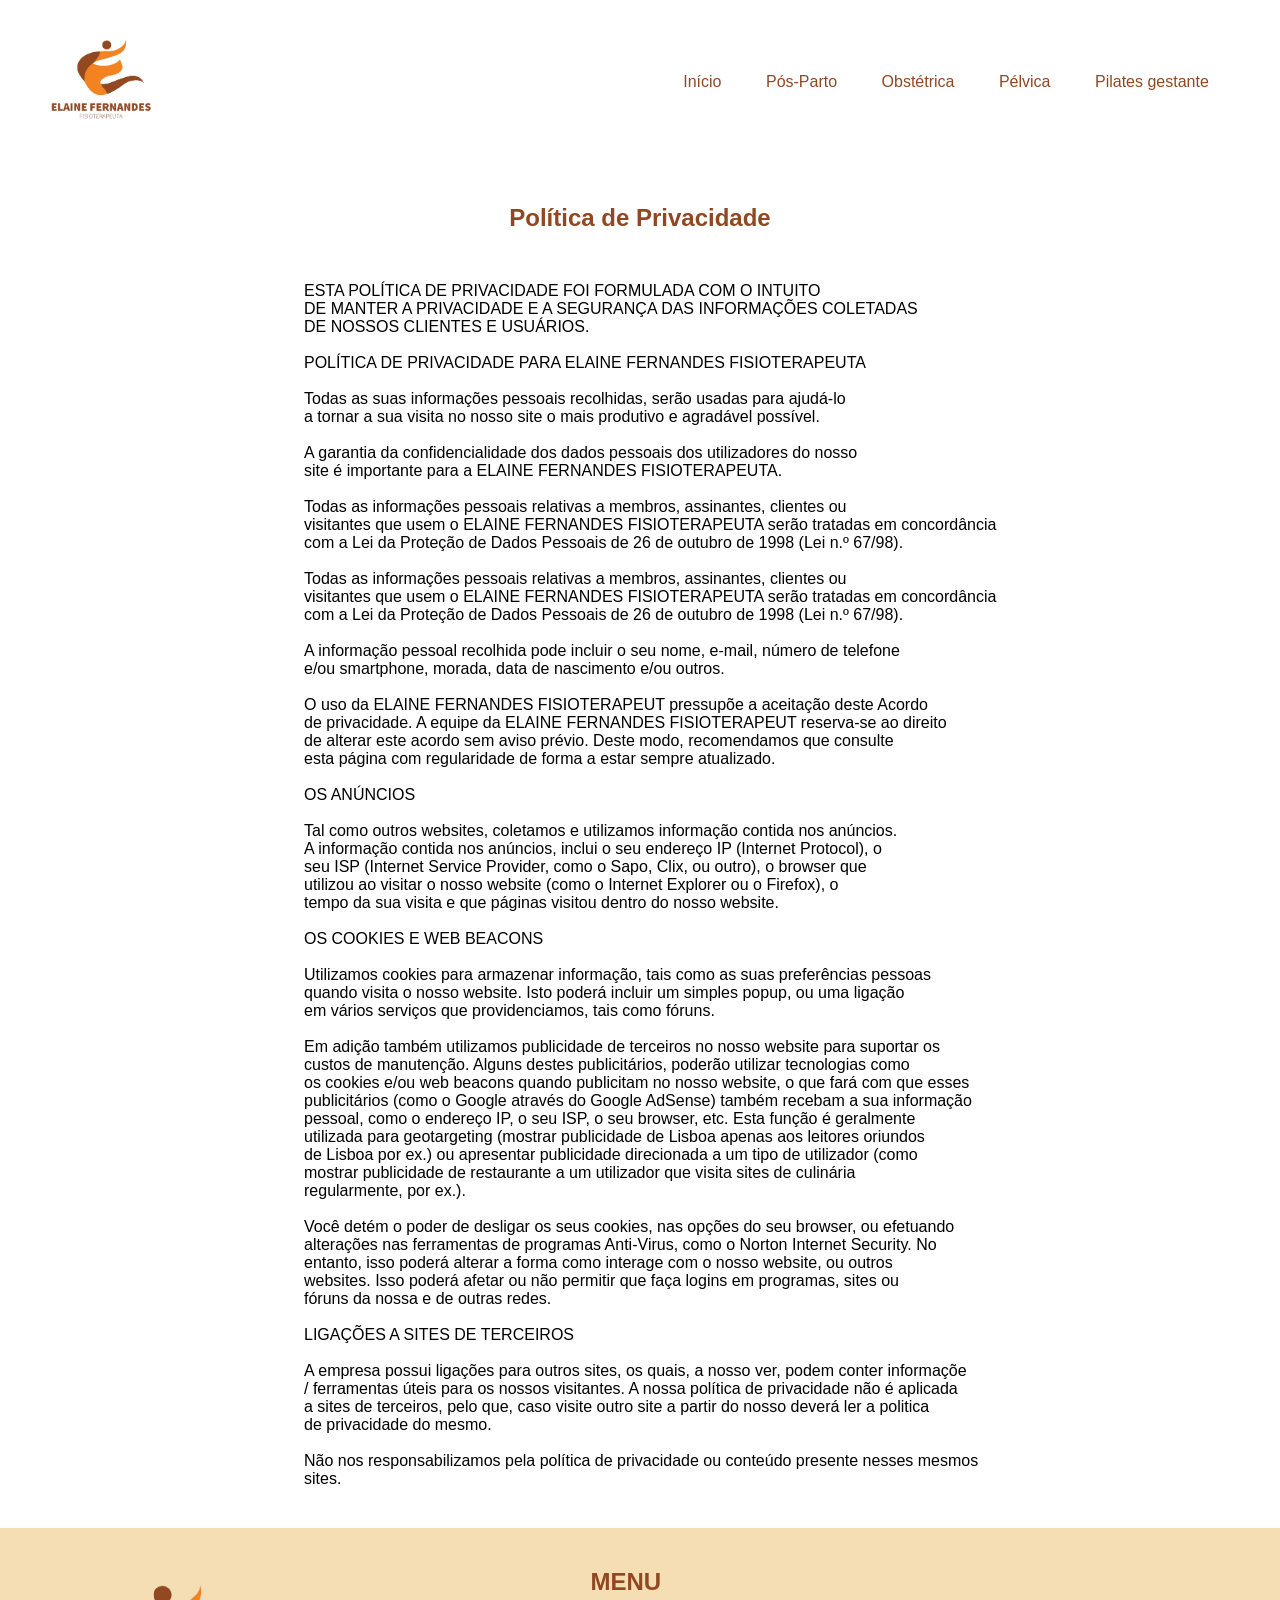
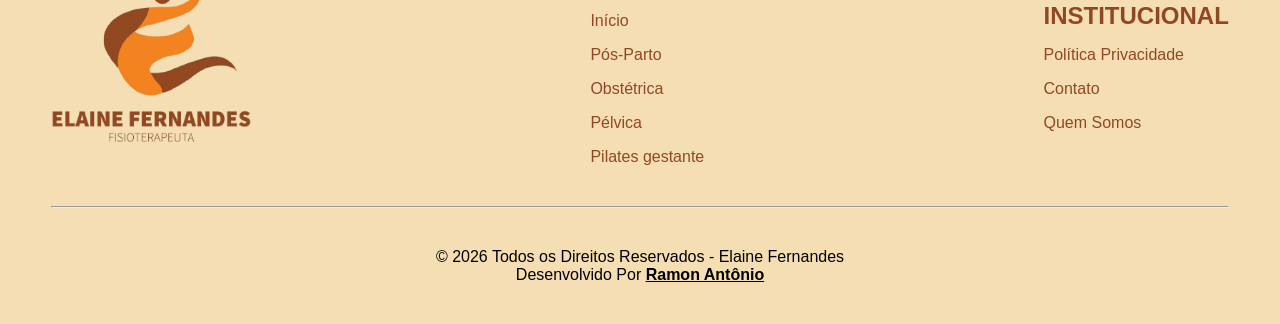
<file: politica.html>
<!DOCTYPE html>
<html lang="pt-br">
<head>
    <meta charset="UTF-8">
    <meta name="viewport" content="width=device-width, initial-scale=1.0">
    <!-- favicon -->
    <link rel="shortcut icon" href="images/favicon.ico" type="favicon">
    <!-- favicon -->
    <!-- CSS -->
    <link rel="stylesheet" href="style-poltica.css">
    <link rel="stylesheet" href="https://cdn.jsdelivr.net/npm/bootstrap-icons@1.13.1/font/bootstrap-icons.min.css">
    <script src="menu.js" defer></script>
    <title>Elaine Fernandes - Fisioterapeuta</title>
</head>
<body>
    <header>
        <div class="flex">
            <div class="img-header">
                <a href="index.html">
                    <img src="images/logo.png" alt="Logo da Eliane">
                </a>
            </div><!--img-header-->

            <div class="menu">
                <ul>
                    <li><a href="index.html">Início</a></li>
                    <li><a href="parto.html">Pós-Parto</a></li>
                    <li><a href="obstetrica.html">Obstétrica</a></li>
                    <li><a href="pelvica.html">Pélvica</a></li>
                    <li><a href="gestante.html">Pilates gestante</a></li>
                </ul>
            </div> <!--menu-->

            <div class="button-abrir" id="button-abrir">
                <i class="bi bi-list"></i>
            </div>

            <div class="menu-mobile" id="menu-mobile">
                <div class="close">
                    <i class="bi bi-x-lg"></i>
                </div>

                <div >
                    <ul>
                        <li><a href="index.html">Início</a></li>
                        <li><a href="parto.html">Pós-Parto</a></li>
                        <li><a href="obstetrica.html">Obstétrica</a></li>
                        <li><a href="pelvica.html">Pélvica</a></li>
                        <li><a href="gestante.html">Pilates gestante</a></li>
                    </ul>
                </div> <!--menu-->
            </div>


            <div class="botao-header">
                <a href="#">
                    <input type="button" value="Agendar Um Horário" class="button">
                </a>
            </div> <!--botao-->
        </div> <!--flex--> 
    </header>
    
    <main>
        <section class="politica">
            <h2 class="politica-titulo">
                Política de Privacidade
            </h2>

            <P class="politica-sub">
                ESTA POLÍTICA DE PRIVACIDADE FOI FORMULADA COM O INTUITO<br> 
                DE MANTER A PRIVACIDADE E A SEGURANÇA DAS INFORMAÇÕES COLETADAS<br>
                DE NOSSOS CLIENTES E USUÁRIOS.<BR>

                <br>

                POLÍTICA DE PRIVACIDADE PARA ELAINE FERNANDES FISIOTERAPEUTA<BR>

                <BR>

                Todas as suas informações pessoais recolhidas, serão usadas para ajudá-lo<br>
                a tornar a sua visita no nosso site o mais produtivo e agradável possível.<br>

                <br>

                A garantia da confidencialidade dos dados pessoais dos utilizadores do nosso <br>
                site é importante para a ELAINE FERNANDES FISIOTERAPEUTA.<br>
                
                <br>

                Todas as informações pessoais relativas a membros, assinantes, clientes ou<br>
                visitantes que usem o ELAINE FERNANDES FISIOTERAPEUTA serão tratadas em concordância <br>
                com a Lei da Proteção de Dados Pessoais de 26 de outubro de 1998 (Lei n.º 67/98). <br>

                <br>

                Todas as informações pessoais relativas a membros, assinantes, clientes ou <br>
                visitantes que usem o ELAINE FERNANDES FISIOTERAPEUTA serão tratadas em concordância <br>
                com a Lei da Proteção de Dados Pessoais de 26 de outubro de 1998 (Lei n.º 67/98). <br>

                <br>

                A informação pessoal recolhida pode incluir o seu nome, e-mail, número de telefone <br>
                e/ou smartphone, morada, data de nascimento e/ou outros.<br>

                <br>

                O uso da ELAINE FERNANDES FISIOTERAPEUT pressupõe a aceitação deste Acordo<br> 
                de privacidade. A equipe da ELAINE FERNANDES FISIOTERAPEUT reserva-se ao direito<br> 
                de alterar este acordo sem aviso prévio. Deste modo, recomendamos que consulte<br>
                esta página com regularidade de forma a estar sempre atualizado.<br>

                <br>

                OS ANÚNCIOS<br>

                <br>

                Tal como outros websites, coletamos e utilizamos informação contida nos anúncios. <br>
                A informação contida nos anúncios, inclui o seu endereço IP (Internet Protocol), o <br>
                seu ISP (Internet Service Provider, como o Sapo, Clix, ou outro), o browser que <br>
                utilizou ao visitar o nosso website (como o Internet Explorer ou o Firefox), o <br>
                tempo da sua visita e que páginas visitou dentro do nosso website. <br>

                <br>

                OS COOKIES E WEB BEACONS<br>

                <br>

                Utilizamos cookies para armazenar informação, tais como as suas preferências pessoas <br>
                quando visita o nosso website. Isto poderá incluir um simples popup, ou uma ligação<br> 
                em vários serviços que providenciamos, tais como fóruns.<br>
                <br>
                Em adição também utilizamos publicidade de terceiros no nosso website para suportar os<br> 
                custos de manutenção. Alguns destes publicitários, poderão utilizar tecnologias como <br>
                os cookies e/ou web beacons quando publicitam no nosso website, o que fará com que esses<br>
                publicitários (como o Google através do Google AdSense) também recebam a sua informação<br> 
                pessoal, como o endereço IP, o seu ISP, o seu browser, etc. Esta função é geralmente <br>
                utilizada para geotargeting (mostrar publicidade de Lisboa apenas aos leitores oriundos <br>
                de Lisboa por ex.) ou apresentar publicidade direcionada a um tipo de utilizador (como <br>
                mostrar publicidade de restaurante a um utilizador que visita sites de culinária <br>
                regularmente, por ex.).<br>
                <br>
                Você detém o poder de desligar os seus cookies, nas opções do seu browser, ou efetuando <br>
                alterações nas ferramentas de programas Anti-Virus, como o Norton Internet Security. No<br> 
                entanto, isso poderá alterar a forma como interage com o nosso website, ou outros <br>
                websites. Isso poderá afetar ou não permitir que faça logins em programas, sites ou <br>
                fóruns da nossa e de outras redes.<br>

                <br>

                LIGAÇÕES A SITES DE TERCEIROS<br>

                <br>

                A empresa possui ligações para outros sites, os quais, a nosso ver, podem conter informaçõe<br> 
                / ferramentas úteis para os nossos visitantes. A nossa política de privacidade não é aplicada<br>
                a sites de terceiros, pelo que, caso visite outro site a partir do nosso deverá ler a politica<br>
                de privacidade do mesmo.<br> 
                <br>    
                Não nos responsabilizamos pela política de privacidade ou conteúdo presente nesses mesmos <br>
                sites.

            </P>
        </section>
    </main>

    <footer>
        <section class="rodape">
            <div class="flex">
                <div class="rodape-img">
                    <a href="index.html">
                        <img src="images/logo.png" alt="">
                    </a>
                </div><!--rodape-img-->

                <div class="rodape-menu">
                    <div class="rodape-h2">
                        <h2>
                            MENU
                        </h2>
                    </div>
                    <ul>
                        <li><a href="index.html">Início</a></li>
                        <li><a href="parto.html">Pós-Parto</a></li>
                        <li><a href="obstetrica.html">Obstétrica</a></li>
                        <li><a href="pelvica.html">Pélvica</a></li>
                        <li><a href="gestante.html">Pilates gestante</a></li>
                    </ul>
                </div> <!--rodape-menu-->

                <div class="rodape-politica">
                    <div class="rodape-h2">
                        <h2>
                            INSTITUCIONAL
                        </h2>
                    </div>
                    <ul>
                        <li><a href="politica.html">Política Privacidade</a></li>
                        <li><a href="contato.html">Contato </a></li>
                        <li><a href="quem.html">Quem Somos</a></li>
                        
                    </ul>
                </div> <!--rodape--->
            </div><!--flex-->

            <hr>

            <div class="direitos">
                © 2026 Todos os Direitos Reservados - Elaine Fernandes<br>

                Desenvolvido Por  <a href="https://ramonsantonio.github.io/my-portfolio/"><strong>Ramon Antônio</strong></a>
            </div>
        </section><!--rodape-->
    </footer>
</body>
</html>
</file>
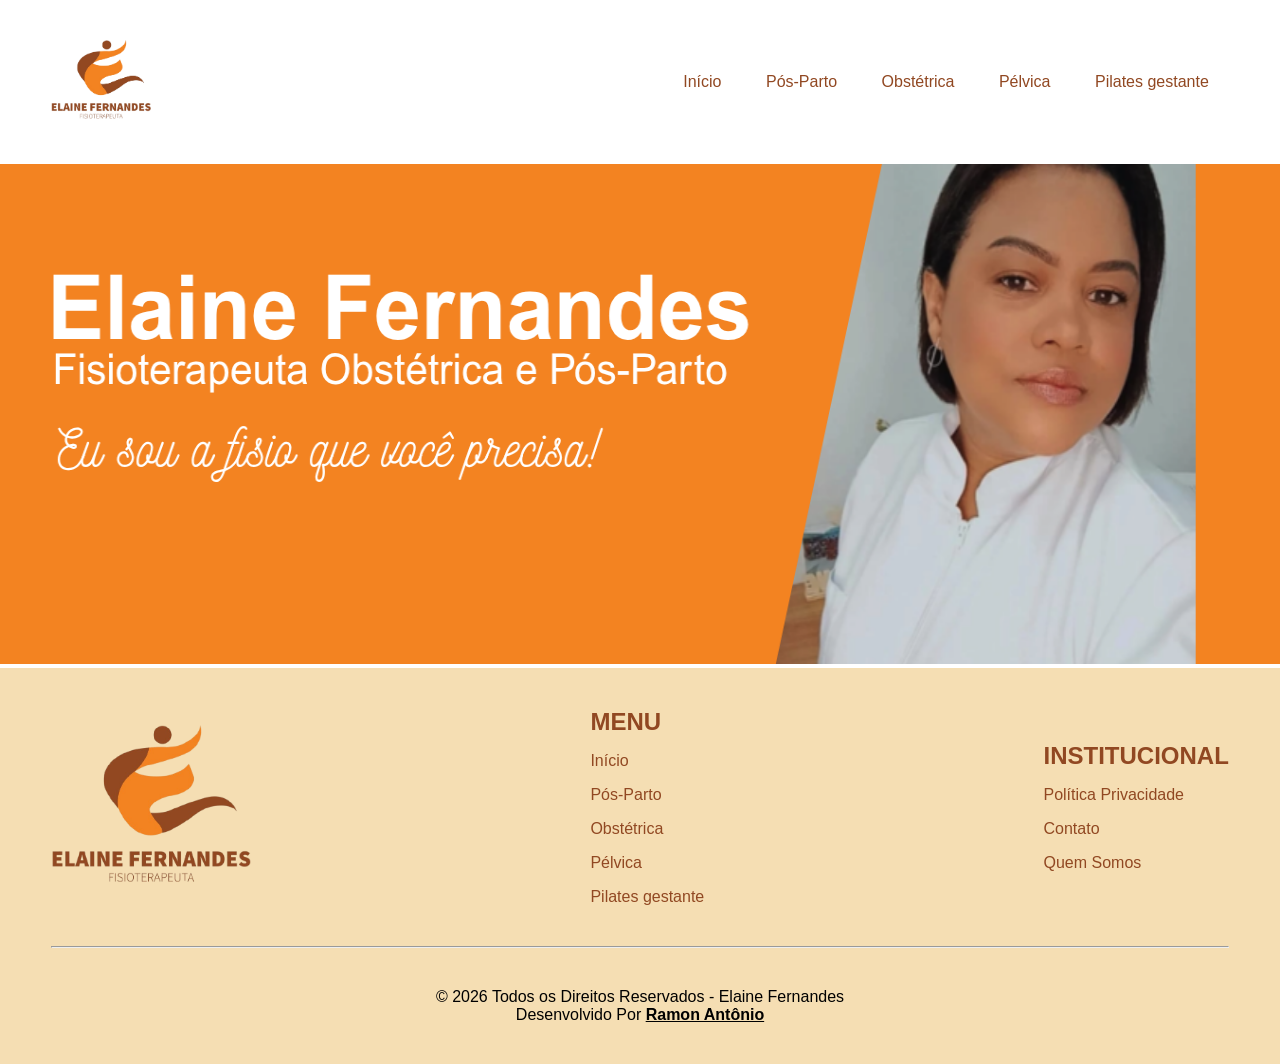
<file: quem.html>
<!DOCTYPE html>
<html lang="pt-br">
<head>
    <meta charset="UTF-8">
    <meta name="viewport" content="width=device-width, initial-scale=1.0">
    <!-- favicon -->
    <link rel="shortcut icon" href="images/favicon.ico" type="favicon">
    <!-- favicon -->
    <!-- CSS -->
    <link rel="stylesheet" href="style-quem.css">
    <link rel="stylesheet" href="https://cdn.jsdelivr.net/npm/bootstrap-icons@1.13.1/font/bootstrap-icons.min.css">
    <script src="menu.js" defer></script>
    <title>Elaine Fernandes - Fisioterapeuta</title>
</head>
<body>
    <header>
        <div class="flex">
            <div class="img-header">
                <a href="index.html">
                    <img src="images/logo.png" alt="Logo da Eliane">
                </a>
            </div><!--img-header-->

            <div class="menu">
                <ul>
                    <li><a href="index.html">Início</a></li>
                    <li><a href="parto.html">Pós-Parto</a></li>
                    <li><a href="obstetrica.html">Obstétrica</a></li>
                    <li><a href="pelvica.html">Pélvica</a></li>
                    <li><a href="gestante.html">Pilates gestante</a></li>
                </ul>
            </div> <!--menu-->

            <div class="button-abrir" id="button-abrir">
                <i class="bi bi-list"></i>
            </div>

            <div class="menu-mobile" id="menu-mobile">
                <div class="close">
                    <i class="bi bi-x-lg"></i>
                </div>

                <div >
                    <ul>
                        <li><a href="index.html">Início</a></li>
                        <li><a href="parto.html">Pós-Parto</a></li>
                        <li><a href="obstetrica.html">Obstétrica</a></li>
                        <li><a href="pelvica.html">Pélvica</a></li>
                        <li><a href="gestante.html">Pilates gestante</a></li>
                    </ul>
                </div> <!--menu-->
            </div>


            <div class="botao-header">
                <a href="#">
                    <input type="button" value="Agendar Um Horário" class="button">
                </a>
            </div> <!--botao-->
        </div> <!--flex--> 
    </header>
    
    <main>
        <div class="test">
            <img src="images/banner-eliane.png" alt="">
        </div>

        <div class="test-smart">
            <img src="images/banner-elaine-celular.png" alt="">
        </div>
    
    
    
    </main>

    <footer>
        <section class="rodape">
            <div class="flex">
                <div class="rodape-img">
                    <a href="index.html">
                        <img src="images/logo.png" alt="">
                    </a>
                </div><!--rodape-img-->

                <div class="rodape-menu">
                    <div class="rodape-h2">
                        <h2>
                            MENU
                        </h2>
                    </div>
                    <ul>
                        <li><a href="index.html">Início</a></li>
                        <li><a href="parto.html">Pós-Parto</a></li>
                        <li><a href="obstetrica.html">Obstétrica</a></li>
                        <li><a href="pelvica.html">Pélvica</a></li>
                        <li><a href="gestante.html">Pilates gestante</a></li>
                    </ul>
                </div> <!--rodape-menu-->

                <div class="rodape-politica">
                    <div class="rodape-h2">
                        <h2>
                            INSTITUCIONAL
                        </h2>
                    </div>
                    <ul>
                        <li><a href="politica.html">Política Privacidade</a></li>
                        <li><a href="contato.html">Contato </a></li>
                        <li><a href="quem.html">Quem Somos</a></li>
                        
                    </ul>
                </div> <!--rodape--->
            </div><!--flex-->

            <hr>

            <div class="direitos">
                © 2026 Todos os Direitos Reservados - Elaine Fernandes<br>

                Desenvolvido Por  <a href="https://ramonsantonio.github.io/my-portfolio/"><strong>Ramon Antônio</strong></a>
            </div>
        </section><!--rodape-->
    </footer>
</body>
</html>
</file>
<file: style.css>
@charset "UTF-8";

* {
    margin: 0%;
    padding: 0%;
    font-family: Arial, Helvetica, sans-serif;
}


.flex {
    display: flex;
}

/* inicio */

header {
    padding: 40px 4%;
}

header .flex {
    display: flex;
    justify-content: space-between;
    align-items: center;
}

.img-header img {
    width: 100px;
}

.menu ul li {
    list-style-type: none;
    display: inline;
    
}

.menu ul li a {
    text-decoration: none;
    margin: 20px;
    color: #914822;
}

.menu ul li a:hover {
    font-size: large;
    cursor: pointer;
}

.botao-header a .button{
    background-color: #4FCE5D;
    color: white;
    width: 150px;
    height: 30px;
    border: none;
    border-radius: 10px;
    
}

.botao-header a .button:hover {
    cursor: pointer;
     background-color: #F38321;
}

.test img {
    height: 500px;
    width: 100%;
}

.test-smart img  {
    display: none;
}

/*menu-mobile*/

.button-abrir {
    display: none;
}

.menu-mobile {
    background-color: wheat;
    height: 100vh;
    position: fixed;
    top: 0;
    right: 0;
    z-index: 9999;
    width: 0;
    transition: .5s;
}

.menu-mobile.button-abrir {
    width: 100%;
}

.menu-mobile ul {
    text-align: right;
}

.menu-mobile ul li {
    list-style-type: none;
    padding: 30px 4%;
}

.menu-mobile ul li a {
    text-decoration: none;
    margin: 20px;
    color: #914822;
    
}

.button-abrir {
    font-size: 20px;
    color: #914822;
}

.button-abrir:hover {
    cursor: pointer;
}

.close {
    color: #914822;
    padding: 20px 4%;
}

.close:hover {
    cursor: pointer;
}

header .botao-header {
    display: none;
}

/* PADRÃO */


/* Destaque */

.destaque {
    padding: 40px 4%;
}

.destaque .destaque-h2 h2 {
    text-align: center;
    padding-top: 40px;
    padding-bottom: 30px;
    color: #914822;
}

.destaque .flex {
    display: flex;
    justify-content: space-evenly;
    align-items: center;
    padding-bottom: 30px;
}

.destaque .parto { 
    border-radius: 5px;
}

.destaque .parto .img-parto img {
    width: 150px;
    border-radius: 300px;
    border:  2px solid #914822;
}

.destaque .destaque-p p {
    text-align: center;
    padding-top: 10px;
    padding-bottom: 20px;
}

.destaque #zap {
    text-align: center;
    padding-bottom: 20px;
}

.destaque #zap a .button {
    background-color: #4FCE5D;
    color: white;
    width: 200px;
    height: 30px;
    border: none;
    border-radius: 10px;
    
}

.destaque #zap a .button:hover {
    cursor: pointer;
    background-color: #F38321;
}
/* Destaque */

/* Pre-um */

.pre-um {
    padding: 40px 4%;
    background-color: #F38321;
    
}

.pre-um .flex {
    justify-content: space-between;
    align-items: center;
}

.pre-um .script .h2 h2 {
    color: white;
    padding-bottom: 10px;
}

.pre-um .script .p p {
    color: white;
    padding-bottom: 20px;
}


.pre-um .script-img img {
    width: 450px;
    border-radius: 20px;
    height: 300px;
}

.pre-button a .button {
    width: 150px;
    height: 30px;
    background-color: #4FCE5D;
    color: white;
    border: none;
    border-radius: 10px;
}

.pre-button a .button:hover {
    background-color: white;
    color: #F38321;
    cursor: pointer;
}

/* Pre-dois */

.pre-dois {
    padding: 40px 4%;
    background-color: #F38321;
    
}

.pre-dois .script-img img {
    width: 450px;
    border-radius: 20px;
    height: 300px;
}


.pre-dois .flex {
    justify-content: space-between;
    align-items: center;
}

.pre-dois .script .h2 h2 {
    color: white;
    padding-bottom: 10px;
}

.pre-dois .script .p p {
    color: white;
    padding-bottom: 20px;
}

/* Pre-dois */

/* ajuda */

.ajuda {
    padding: 40px 4%;
    text-align: center;
}

.ajuda .h2 h2 {
    text-align: center;
    color: #914822;
    padding-bottom: 10px;
}

.ajuda .p p {
    text-align: center;
    padding-bottom: 20px;
}

.ajuda-button {
    padding-bottom: 30px;
}

.ajuda-button a .btn {
    width: 150px;
    height: 30px;
    background-color: #4FCE5D;
    color: white;
    border: none;
    border-radius: 10px;
   
}


.ajuda .ajuda-img img {
    width: 600px;
    border-radius: 20px;
}

/* ajuda */

/* rodape */

.rodape {
    padding: 40px 4%;
    background-color: wheat;
}

.rodape .flex {
    justify-content: space-between;
    align-items: center;
}

.rodape-img img {
    width: 200px;
}

.rodape-h2 {
    color: #914822;
}

.rodape-menu ul li a, .rodape-politica ul li a {
    color: #914822;
    text-decoration: none;
    
}

.rodape-menu ul li, .rodape-politica ul li   {
    text-decoration: none;
    list-style-type: none;
    margin-top: 1em;
}

hr {
    margin-top: 40px;
    margin-bottom: 40px;
}

.direitos {
    text-align: center;
}

.direitos a {
    color: black;
}
/* rodape */


@media (max-width: 575px) {
    .menu {
        display: none;
    }

    .button-abrir {
        display: block;
    }

    .test img {
        display: none;
    }

    .test-smart img  {
        display: block;
        width: 100%;
    }

    .destaque .flex {
        flex-direction: column-reverse;
    }

    .pre-um .flex {
        flex-direction: column-reverse;
    }

    .pre-um .script-img img {
        width: 350px;
        height: 250px;
    }

    .pre-um .h2 h2 {
        text-align: center;
        font-size: 1.6rem;
        margin-top: 20px;
    }

    .pre-um .pre-button  {
        text-align: center;
    }

    .pre-dois .flex {
        flex-direction: column;
    }

    .pre-dois .script-img img {
        width: 350px;
        height: 250px;
    }

    .pre-dois .h2 h2 {
        text-align: center;
        font-size: 1.6rem;
        margin-top: 20px;
    }

    .pre-dois .pre-button  {
        text-align: center;
    }

    .ajuda .ajuda-img img {
        width: 350px;
        height: 250px;
    }

    .rodape .flex {
        display: block;
        text-align: center;
        
    }

    .rodape-img {
        margin-bottom: 45px;
    }

    .rodape-politica {
        margin-top: 45px;
    }
}
</file>
<file: style-gestante.css>
@charset "UTF-8";

* {
    margin: 0%;
    padding: 0%;
    font-family: Arial, Helvetica, sans-serif;
}


.flex {
    display: flex;
}

/* inicio */

header {
    padding: 40px 4%;
}

header .flex {
    display: flex;
    justify-content: space-between;
    align-items: center;
}

.img-header img {
    width: 100px;
}

.menu ul li {
    list-style-type: none;
    display: inline;
    
}

.menu ul li a {
    text-decoration: none;
    margin: 20px;
    color: #914822;
}

.menu ul li a:hover {
    font-size: large;
    cursor: pointer;
}

.botao-header a .button{
    background-color: #4FCE5D;
    color: white;
    width: 150px;
    height: 30px;
    border: none;
    border-radius: 10px;
    
}

.botao-header a .button:hover {
    cursor: pointer;
     background-color: #F38321;
}


/*menu-mobile*/

.button-abrir {
    display: none;
}

.menu-mobile {
    background-color: wheat;
    height: 100vh;
    position: fixed;
    top: 0;
    right: 0;
    z-index: 9999;
    width: 0;
    transition: .5s;
}

.menu-mobile.button-abrir {
    width: 100%;
}

.menu-mobile ul {
    text-align: right;
}

.menu-mobile ul li {
    list-style-type: none;
    padding: 30px 4%;
}

.menu-mobile ul li a {
    text-decoration: none;
    margin: 20px;
    color: #914822;
    
}

.button-abrir {
    font-size: 20px;
    color: #914822;
}

.button-abrir:hover {
    cursor: pointer;
}

.close {
    color: #914822;
    padding: 20px 4%;
}

.close:hover {
    cursor: pointer;
}

header .botao-header {
    display: none;
}

/* PADRÃO */

.test img {
    height: 500px;
    width: 100%;
}

.test-smart img  {
    display: none;
}

/*gestante*/

.gestante {
    padding: 80px 0px;
}

.gestante .flex {
    justify-content: space-evenly;
    align-items: center;
}

.gestante-titulo {
    color: #914822;
    margin-bottom: 20px;
}

.gestante-sub {
    margin-bottom: 20px;
}

.gestante-img img {
    width: 450px;
    height: 350px;
    border-radius: 15px;
}

/*muscular*/

.muscular {
    padding: 80px 4px;
    background-color: #F38321;
    color: white;
}

.muscular-titulo {
    text-align: center;
    margin-bottom: 20px;
}

.muscular-sub {
    text-align: center;
    margin-bottom: 20px;
}

.muscular .botao-header {
    text-align: center;
    margin-bottom: 20px;
}

.muscular-img {
    text-align: center;
}

.muscular-img img {
    width: 450px;
    height: 350px;
    border-radius: 15px;
}


/*conforto*/

.conforto {
    padding: 80px 4px;
}

.conforto .flex {
    justify-content: space-evenly;
    align-items: center;
}

.conforto-titulo {
    color: #914822;
    margin-bottom: 20px;
}

.conforto-sub {
    margin-bottom: 20px;
}

.conforto-img img {
    width: 450px;
    height: 350px;
    border-radius: 15px;
}

/* rodape */

.rodape {
    padding: 40px 4%;
    background-color: wheat;
}

.rodape .flex {
    justify-content: space-between;
    align-items: center;
}

.rodape-img img {
    width: 200px;
}

.rodape-h2 {
    color: #914822;
}

.rodape-menu ul li a, .rodape-politica ul li a {
    color: #914822;
    text-decoration: none;
    
}

.rodape-menu ul li, .rodape-politica ul li   {
    text-decoration: none;
    list-style-type: none;
    margin-top: 1em;
}

hr {
    margin-top: 40px;
    margin-bottom: 40px;
}

.direitos {
    text-align: center;
}

.direitos a {
    color: black;
}
/* rodape */


@media (max-width: 575px) {
    .menu {
        display: none;
    }

    .button-abrir {
        display: block;
    }

    .test img {
        display: none;
    }

    .test-smart img  {
        display: block;
        width: 100%;
    }

    .gestante .flex {
        display: block;
    }

    .gestante-titulo {
        text-align: center;
    }

    .gestante-sub {
        text-align: center;
        font-size: .8rem;
    }
    
    .gestante .botao-header {
        text-align: center;
        margin-bottom: 20px;
    }

    .gestante-img {
        text-align: center;
    }

    .gestante-img img {
        width: 350px;
        height: 250px;
    }

    .muscular-sub {
        font-size: .8rem;
    }

    .muscular-img img {
        width: 350px;
        height: 250px;
    }

    .conforto .flex {
        flex-direction: column;
    }

    .conforto-titulo {
        text-align: center;
    }

    .conforto-sub {
        text-align: center;
    }

    .conforto .botao-header {
        text-align: center;
        margin-bottom: 20px;
    }

    .conforto-img {
        text-align: center;
    }

    .conforto-img img {
        width: 350px;
        height: 250px;
    }

    .rodape .flex {
        display: block;
        text-align: center;
        
    }

    .rodape-img {
        margin-bottom: 45px;
    }

    .rodape-politica {
        margin-top: 45px;
    }
}
</file>
<file: style-obstetrica.css>
@charset "UTF-8";

* {
    margin: 0%;
    padding: 0%;
    font-family: Arial, Helvetica, sans-serif;
}


.flex {
    display: flex;
}

/* inicio */

header {
    padding: 40px 4%;
}

header .flex {
    display: flex;
    justify-content: space-between;
    align-items: center;
}

.img-header img {
    width: 100px;
}

.menu ul li {
    list-style-type: none;
    display: inline;
    
}

.menu ul li a {
    text-decoration: none;
    margin: 20px;
    color: #914822;
}

.menu ul li a:hover {
    font-size: large;
    cursor: pointer;
}

.botao-header a .button{
    background-color: #4FCE5D;
    color: white;
    width: 150px;
    height: 30px;
    border: none;
    border-radius: 10px;
    
}

.botao-header a .button:hover {
    cursor: pointer;
     background-color: #F38321;
}

/*menu-mobile*/

.button-abrir {
    display: none;
}

.menu-mobile {
    background-color: wheat;
    height: 100vh;
    position: fixed;
    top: 0;
    right: 0;
    z-index: 9999;
    width: 0;
    transition: .5s;
}

.menu-mobile.button-abrir {
    width: 100%;
}

.menu-mobile ul {
    text-align: right;
}

.menu-mobile ul li {
    list-style-type: none;
    padding: 30px 4%;
}

.menu-mobile ul li a {
    text-decoration: none;
    margin: 20px;
    color: #914822;
    
}

.button-abrir {
    font-size: 20px;
    color: #914822;
}

.button-abrir:hover {
    cursor: pointer;
}

.close {
    color: #914822;
    padding: 20px 4%;
}

.close:hover {
    cursor: pointer;
}

header .botao-header {
    display: none;
}

/*PADRÃO*/

.test img {
    height: 500px;
    width: 100%;
}

.test-smart img {
    display: none;
}


/*natural*/

.natural {
    padding: 80px 4px;
}

.natural .flex {
    justify-content: space-evenly;
    align-items: center;
}

.natural-titulo {
    color: #914822;
    margin-bottom: 20px;
}

.natural-sub {
    margin-bottom: 20px;
}

.natural-img img {
    width: 450px;
    height: 350px;
    border-radius: 15px;
}


/* dores*/

.dores {
    padding: 80px 4px;
    background-color: #F38321;
    text-align: center;
}

.dores-titulo {
    color: white;
    margin-bottom: 20px;
}

.dores-sub {
    color: white;
    margin-bottom: 20px;
}

.dores .botao-header {
    margin-bottom: 20px;
}

.dores-img img {
    width: 450px;
    height: 350px;
    border-radius: 15px;
}

/*segura*/

.segura {
    padding: 80px 4px;
}

.segura .flex {
    justify-content: space-evenly;
    align-items: center;
}

.segura-img img {
    width: 450px;
    height: 350px;
    border-radius: 15px;
}

.segura-titulo {
    color: #914822;
    margin-bottom: 20px;
}

.segura-sub {
    margin-bottom: 20px;
}


/* rodape */

.rodape {
    padding: 40px 4%;
    background-color: wheat;
}

.rodape .flex {
    justify-content: space-between;
    align-items: center;
}

.rodape-img img {
    width: 200px;
}

.rodape-h2 {
    color: #914822;
}

.rodape-menu ul li a, .rodape-politica ul li a {
    color: #914822;
    text-decoration: none;
    
}

.rodape-menu ul li, .rodape-politica ul li   {
    text-decoration: none;
    list-style-type: none;
    margin-top: 1em;
}

hr {
    margin-top: 40px;
    margin-bottom: 40px;
}

.direitos {
    text-align: center;
}

.direitos a {
    color: black;
}


/* rodape */


@media (max-width: 575px) {
    .menu {
        display: none;
    }

    .button-abrir {
        display: block;
    }
    
    .test img {
        display: none;
    }

    .test-smart img {
        display: block;
        width: 100%;
    }

    .natural .flex {
        display: block;
    }

    .natural-titulo {
        text-align: center;
    }

    .natural-sub{
        text-align: center;
        font-size: .8rem;
    }

    .natural .botao-header {
        text-align: center;
    }

    .natural-img{
        text-align: center;
    }

    .natural-img img {
        width: 350px;
        height: 250px;
        margin-top: 20px;
    }

    .dores-sub {
        font-size: .8rem;
    }

    .dores-img img {
        width: 350px;
        height: 250px;
        border-radius: 15px;
    }


    .segura .flex {
        flex-direction: column-reverse;
    }

    .segura-titulo {
        text-align: center;
    }

    .segura-sub {
        font-size: .8rem;
        text-align: center;
    }

    .segura .botao-header {
        text-align: center;
        margin-bottom: 20px;
    }

    .segura-img img {
        width: 350px;
        height: 250px;
    }
    
    .rodape .flex {
        display: block;
        text-align: center;
        
    }

    .rodape-img {
        margin-bottom: 45px;
    }

    .rodape-politica {
        margin-top: 45px;
    }
}
</file>
<file: style-parto.css>
@charset "UTF-8";

* {
    margin: 0%;
    padding: 0%;
    font-family: Arial, Helvetica, sans-serif;
}


.flex {
    display: flex;
}




/* inicio */

header {
    padding: 40px 4%;
}

header .flex {
    display: flex;
    justify-content: space-between;
    align-items: center;
}

.img-header img {
    width: 100px;
}

.menu ul li {
    list-style-type: none;
    display: inline;
    
}

.menu ul li a {
    text-decoration: none;
    margin: 20px;
    color: #914822;
}

.menu ul li a:hover {
    font-size: large;
    cursor: pointer;
}

.botao-header a .button{
    background-color: #4FCE5D;
    color: white;
    width: 150px;
    height: 30px;
    border: none;
    border-radius: 10px;
    
}

.botao-header a .button:hover {
    cursor: pointer;
     background-color: #F38321;
}

/*menu-mobile*/

.button-abrir {
    display: none;
}

.menu-mobile {
    background-color: wheat;
    height: 100vh;
    position: fixed;
    top: 0;
    right: 0;
    z-index: 9999;
    width: 0;
    transition: .5s;
}

.menu-mobile.button-abrir {
    width: 100%;
}

.menu-mobile ul {
    text-align: right;
}

.menu-mobile ul li {
    list-style-type: none;
    padding: 30px 4%;
}

.menu-mobile ul li a {
    text-decoration: none;
    margin: 20px;
    color: #914822;
    
}

.button-abrir {
    font-size: 20px;
    color: #914822;
}

.button-abrir:hover {
    cursor: pointer;
}

.close {
    color: #914822;
    padding: 20px 4%;
}

.close:hover {
    cursor: pointer;
}

header .botao-header {
    display: none;
}

/*PADRÃO*/

.test img {
    width: 100%;
}

.test-smart img {
    display: none;
}


/* parto-script */

.parto-script {
    padding: 40px 4%;
}

.parto-script-h2 h2 {
    text-align: center;
    color: #914822;
    padding-top: 50px;
    padding-bottom: 20px;
}

.parto-script-p p {
    text-align: center;
    padding-bottom: 50px;
}

.parto-script .flex {
    justify-content: space-around ;
}

.combo-img img {
    width: 200px;
    border-radius: 100px;
    border:  2px solid #914822;
}

.combo-p p {
    text-align: center;
    padding: 25px 0px;   
}


/*cafe*/

.cafe {
    padding: 80px 4px;
    background-color: #F38321;
    color: white;
}

.cafe .flex {
    justify-content: space-evenly;
    align-items: center;
}

.cafe-titulo {
    margin-bottom: 25px;
}

.cafe-img img {
    width: 450px;
    height: 350px;
    border-radius: 15px;
}

/*red*/
.red {
    padding: 80px 4px;
}

.red-titulo {
    text-align: center;
    color: #914822;
    margin-bottom: 20px;
}

.red .flex {
    justify-content: space-evenly;
    align-items: center;
}

.red-sub {
    margin-bottom: 20px;
}

.red-img {
    text-align: center;
}

.red-img img {
    border-radius: 15px;
    width: 450px;
    height: 350px;
}



/* rodape */

.rodape {
    padding: 40px 4%;
    background-color: wheat;
}

.rodape .flex {
    justify-content: space-between;
    align-items: center;
}

.rodape-img img {
    width: 200px;
}

.rodape-h2 {
    color: #914822;
}

.rodape-menu ul li a, .rodape-politica ul li a {
    color: #914822;
    text-decoration: none;
    
}

.rodape-menu ul li, .rodape-politica ul li   {
    text-decoration: none;
    list-style-type: none;
    margin-top: 1em;
}

hr {
    margin-top: 40px;
    margin-bottom: 40px;
}

.direitos {
    text-align: center;
}

.direitos a {
    color: black;
}





@media (max-width: 575px) {
    .menu {
        display: none;
    }

    .button-abrir {
        display: block;
    }

    .test img {
        display: none;
    }
    
    .test-smart img {
        display: block;
        width: 100%;
    }

    .parto-script .flex {
        display: block;
    }

    .combo-img  {
        text-align: center;
    }

    .combo-p {
        margin-bottom: 20px;
    }
    
    .cafe .flex {
        display: block;
    }

    .cafe-titulo {
        text-align: center;
    }

    .cafe-img  {
        text-align: center;
        margin-top: 30px;
    }

    .cafe-img img {
        width: 350px;
        height: 250px;
    }

    .red .flex {
        flex-direction: column-reverse;
    }

    .red-img img {
        width: 350px;
        height: 250px;
    }

    .rodape .flex {
        display: block;
        text-align: center;
        
    }

    .rodape-img {
        margin-bottom: 45px;
    }

    .rodape-politica {
        margin-top: 45px;
    }
}
</file>
<file: style-pelvica.css>
@charset "UTF-8";

* {
    margin: 0%;
    padding: 0%;
    font-family: Arial, Helvetica, sans-serif;
}


.flex {
    display: flex;
}

/* inicio */

header {
    padding: 40px 4%;
}

header .flex {
    display: flex;
    justify-content: space-between;
    align-items: center;
}

.img-header img {
    width: 100px;
}

.menu ul li {
    list-style-type: none;
    display: inline;
    
}

.menu ul li a {
    text-decoration: none;
    margin: 20px;
    color: #914822;
}

.menu ul li a:hover {
    font-size: large;
    cursor: pointer;
}

.botao-header a .button{
    background-color: #4FCE5D;
    color: white;
    width: 150px;
    height: 30px;
    border: none;
    border-radius: 10px;
    
}

.botao-header a .button:hover {
    cursor: pointer;
     background-color: #F38321;
}

.test img {
    height: 500px;
    width: 100%;
}

.test-smart img  {
    display: none;
}


/*menu-mobile*/

.button-abrir {
    display: none;
}

.menu-mobile {
    background-color: wheat;
    height: 100vh;
    position: fixed;
    top: 0;
    right: 0;
    z-index: 9999;
    width: 0;
    transition: .5s;
}

.menu-mobile.button-abrir {
    width: 100%;
}

.menu-mobile ul {
    text-align: right;
}

.menu-mobile ul li {
    list-style-type: none;
    padding: 30px 4%;
}

.menu-mobile ul li a {
    text-decoration: none;
    margin: 20px;
    color: #914822;
    
}

.button-abrir {
    font-size: 20px;
    color: #914822;
}

.button-abrir:hover {
    cursor: pointer;
}

.close {
    color: #914822;
    padding: 20px 4%;
}

.close:hover {
    cursor: pointer;
}

header .botao-header {
    display: none;
}

/* PADRÃO */


/*cuide*/   

.cuide {
    padding: 80px 4px;
}

.cuide .flex {
    justify-content: space-evenly;
    align-items: center;
}

.cuide-titulo {
    color: #914822;
    margin-bottom: 20px;
}

.cuide-sub {
    margin-bottom: 20px;
}


.cuide-img img {
    width: 450px;
    height: 350px;
    border-radius: 20px;
}


/*dor*/

.dor {
    padding: 80px 4px;
    background-color: #F38321;
    color: white;
}

.dor .flex {
    justify-content: space-evenly;
    align-items: center;
}

.dor-img img {
    width: 450px;
    height: 350px;
    border-radius: 15px;
}

.dor-titulo {
    margin-bottom: 20px;
}

.dor .botao-header {
    margin-top: 20px;
}


/*vida*/

.vida {
    padding: 80px 4px;
}

.vida .flex {
    justify-content: space-evenly;
    align-items: center;
}

.vida-titulo {
    color: #914822;
    margin-bottom: 20px;
}

.vida-sub {
    margin-bottom: 20px;
}

.vida-img img {
    width: 450px;
    height: 350px;
    border-radius: 15px;
}


/* rodape */

.rodape {
    padding: 40px 4%;
    background-color: wheat;
}

.rodape .flex {
    justify-content: space-between;
    align-items: center;
}

.rodape-img img {
    width: 200px;
}

.rodape-h2 {
    color: #914822;
}

.rodape-menu ul li a, .rodape-politica ul li a {
    color: #914822;
    text-decoration: none;
    
}

.rodape-menu ul li, .rodape-politica ul li   {
    text-decoration: none;
    list-style-type: none;
    margin-top: 1em;
}

hr {
    margin-top: 40px;
    margin-bottom: 40px;
}

.direitos {
    text-align: center;
}

.direitos a {
    color: black;
}
/* rodape */


@media (max-width: 575px) {
    .menu {
        display: none;
    }

    .button-abrir {
        display: block;
    }

    .test img {
        display: none;
    }

    .test-smart img  {
        display: block;
        width: 100%;
    }

    .cuide .flex {
        display: block;
    }
 
    .cuide-titulo {
        text-align: center;
    }

    .cuide-sub {
        text-align: center;
        font-size: .8rem;
    }

    .cuide .botao-header {
        text-align: center;
        margin-bottom: 20px;
    }

    .cuide-img {
        text-align: center;
    }

    .cuide-img img {
        width: 350px;
        height: 250px;
    }

    .dor .flex {
        flex-direction: column-reverse;
    } 

    .dor-titulo {
        text-align: center;
    }

    .dor-sub {
        text-align: center;
        font-size: .8rem;
    }

    .dor .botao-header {
        text-align: center;
        margin-bottom: 20px;
    }

    .dor-img img {
        width: 350px;
        height: 250px;
    }

    .vida .flex {
        display: block;
    }

    .vida-titulo {
        text-align: center;
    }

    .vida-sub {
        text-align: center;
        font-size: .8rem;
    }

    .vida .botao-header {
        text-align: center;
        margin-bottom: 20px;
    }

    .vida-img {
        text-align: center;
    }

    .vida-img img {
        width: 350px;
        height: 250px;
    }

    .rodape .flex {
        display: block;
        text-align: center;
        
    }

    .rodape-img {
        margin-bottom: 45px;
    }

    .rodape-politica {
        margin-top: 45px;
    }
}
</file>
<file: style-poltica.css>
@charset "UTF-8";

* {
    margin: 0%;
    padding: 0%;
    font-family: Arial, Helvetica, sans-serif;
}


.flex {
    display: flex;
}

/* inicio */

header {
    padding: 40px 4%;
}

header .flex {
    display: flex;
    justify-content: space-between;
    align-items: center;
}

.img-header img {
    width: 100px;
}

.menu ul li {
    list-style-type: none;
    display: inline;
    
}

.menu ul li a {
    text-decoration: none;
    margin: 20px;
    color: #914822;
}

.menu ul li a:hover {
    font-size: large;
    cursor: pointer;
}

.botao-header a .button{
    background-color: #4FCE5D;
    color: white;
    width: 150px;
    height: 30px;
    border: none;
    border-radius: 10px;
    
}

.botao-header a .button:hover {
    cursor: pointer;
     background-color: #F38321;
}

/*menu-mobile*/

.button-abrir {
    display: none;
}

.menu-mobile {
    background-color: wheat;
    height: 100vh;
    position: fixed;
    top: 0;
    right: 0;
    z-index: 9999;
    width: 0;
    transition: .5s;
}

.menu-mobile.button-abrir {
    width: 100%;
}

.menu-mobile ul {
    text-align: right;
}

.menu-mobile ul li {
    list-style-type: none;
    padding: 30px 4%;
}

.menu-mobile ul li a {
    text-decoration: none;
    margin: 20px;
    color: #914822;
    
}

.button-abrir {
    font-size: 20px;
    color: #914822;
}

.button-abrir:hover {
    cursor: pointer;
}

.close {
    color: #914822;
    padding: 20px 4%;
}

.close:hover {
    cursor: pointer;
}

header .botao-header {
    display: none;
}

/*PADRÃO*/

.politica {
    padding: 40px 4px;
}

.politica-titulo {
    text-align: center;
    color: #914822;
    margin-bottom: 50px;
}

.politica-sub {
    padding-left: 300px;
}


/* rodape */

.rodape {
    padding: 40px 4%;
    background-color: wheat;
}

.rodape .flex {
    justify-content: space-between;
    align-items: center;
}

.rodape-img img {
    width: 200px;
}

.rodape-h2 {
    color: #914822;
}

.rodape-menu ul li a, .rodape-politica ul li a {
    color: #914822;
    text-decoration: none;
    
}

.rodape-menu ul li, .rodape-politica ul li   {
    text-decoration: none;
    list-style-type: none;
    margin-top: 1em;
}

hr {
    margin-top: 40px;
    margin-bottom: 40px;
}

.direitos {
    text-align: center;
}

.direitos a {
    color: black;
}
/* rodape */

@media (max-width: 575px) {
    .menu {
        display: none;
    }

    .button-abrir {
        display: block;
    }

    .politica-sub {
        padding-left: 0px;
    }

    .rodape .flex {
        display: block;
        text-align: center;
        
    }

    .rodape-img {
        margin-bottom: 45px;
    }

    .rodape-politica {
        margin-top: 45px;
    }
}
</file>
<file: style-quem.css>
@charset "UTF-8";

* {
    margin: 0%;
    padding: 0%;
    font-family: Arial, Helvetica, sans-serif;
}


.flex {
    display: flex;
}

/* inicio */

header {
    padding: 40px 4%;
}

header .flex {
    display: flex;
    justify-content: space-between;
    align-items: center;
}

.img-header img {
    width: 100px;
}

.menu ul li {
    list-style-type: none;
    display: inline;
    
}

.menu ul li a {
    text-decoration: none;
    margin: 20px;
    color: #914822;
}

.menu ul li a:hover {
    font-size: large;
    cursor: pointer;
}

.botao-header a .button{
    background-color: #4FCE5D;
    color: white;
    width: 150px;
    height: 30px;
    border: none;
    border-radius: 10px;
    
}

.botao-header a .button:hover {
    cursor: pointer;
     background-color: #F38321;
}

.test img {
    height: 500px;
    width: 100%;
}

.test-smart img  {
    display: none;
}

/*menu-mobile*/

.button-abrir {
    display: none;
}

.menu-mobile {
    background-color: wheat;
    height: 100vh;
    position: fixed;
    top: 0;
    right: 0;
    z-index: 9999;
    width: 0;
    transition: .5s;
}

.menu-mobile.button-abrir {
    width: 100%;
}

.menu-mobile ul {
    text-align: right;
}

.menu-mobile ul li {
    list-style-type: none;
    padding: 30px 4%;
}

.menu-mobile ul li a {
    text-decoration: none;
    margin: 20px;
    color: #914822;
    
}

.button-abrir {
    font-size: 20px;
    color: #914822;
}

.button-abrir:hover {
    cursor: pointer;
}

.close {
    color: #914822;
    padding: 20px 4%;
}

.close:hover {
    cursor: pointer;
}

header .botao-header {
    display: none;
}

/* PADRÃO */

















/* rodape */

.rodape {
    padding: 40px 4%;
    background-color: wheat;
}

.rodape .flex {
    justify-content: space-between;
    align-items: center;
}

.rodape-img img {
    width: 200px;
}

.rodape-h2 {
    color: #914822;
}

.rodape-menu ul li a, .rodape-politica ul li a {
    color: #914822;
    text-decoration: none;
    
}

.rodape-menu ul li, .rodape-politica ul li   {
    text-decoration: none;
    list-style-type: none;
    margin-top: 1em;
}

hr {
    margin-top: 40px;
    margin-bottom: 40px;
}

.direitos {
    text-align: center;
}

.direitos a {
    color: black;
}
/* rodape */


@media (max-width: 575px) {
    .menu {
        display: none;
    }

    .button-abrir {
        display: block;
    }

    .test img {
        display: none;
    }

    .test-smart img  {
        display: block;
        width: 100%;
    }

    .destaque .flex {
        flex-direction: column-reverse;
    }

    .pre-um .flex {
        flex-direction: column-reverse;
    }

    .pre-um .script-img img {
        width: 350px;
        height: 250px;
    }

    .pre-um .h2 h2 {
        text-align: center;
        font-size: 1.6rem;
        margin-top: 20px;
    }

    .pre-um .pre-button  {
        text-align: center;
    }

    .pre-dois .flex {
        flex-direction: column;
    }

    .pre-dois .script-img img {
        width: 350px;
        height: 250px;
    }

    .pre-dois .h2 h2 {
        text-align: center;
        font-size: 1.6rem;
        margin-top: 20px;
    }

    .pre-dois .pre-button  {
        text-align: center;
    }

    .ajuda .ajuda-img img {
        width: 350px;
        height: 250px;
    }

    .rodape .flex {
        display: block;
        text-align: center;
        
    }

    .rodape-img {
        margin-bottom: 45px;
    }

    .rodape-politica {
        margin-top: 45px;
    }
}
</file>
